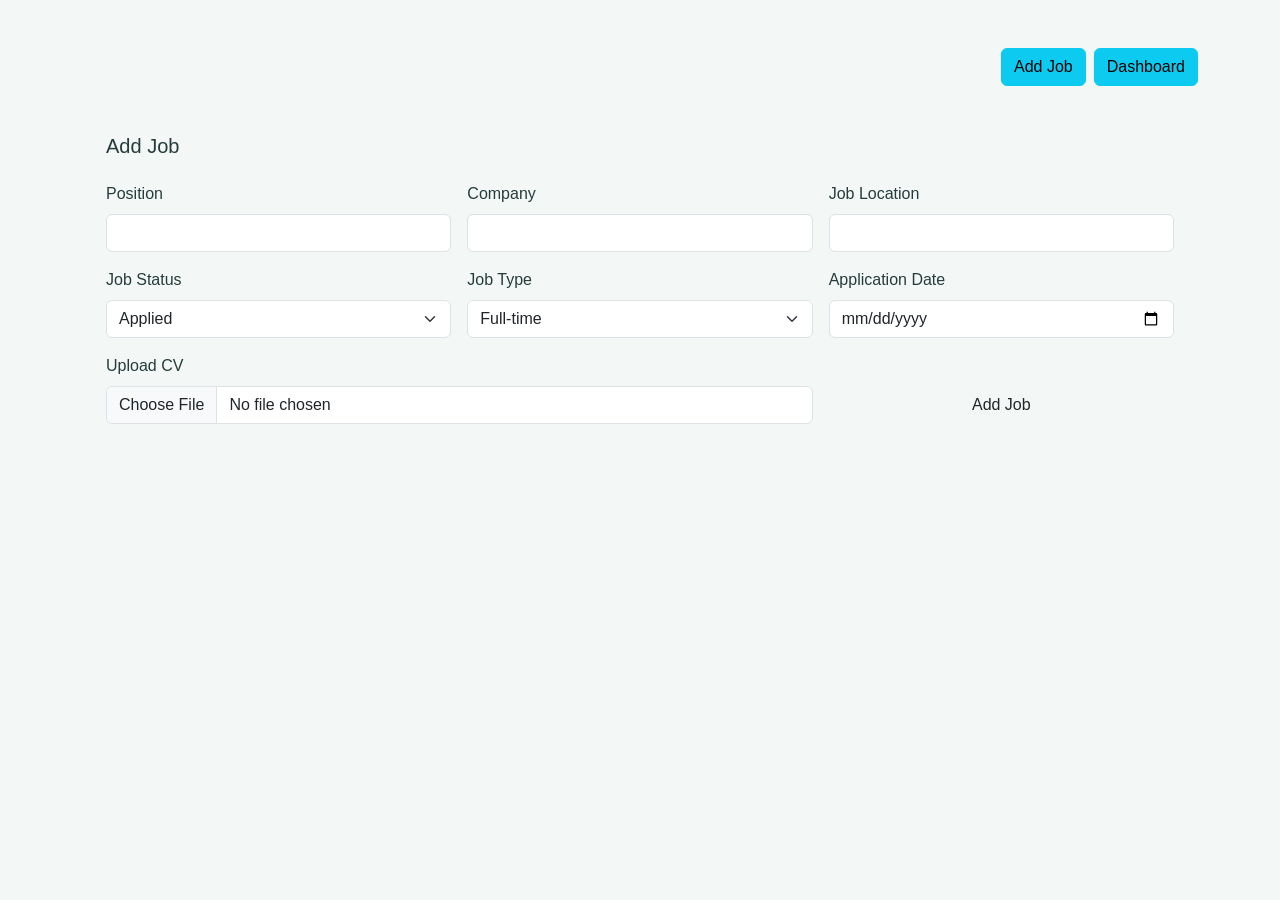
<file: add-job.html>
<!DOCTYPE html>
<html lang="en">
<head>
  <meta charset="UTF-8">
  <meta name="viewport" content="width=device-width, initial-scale=1.0">
  <title>Job Tracker Application</title>
  <link href="https://cdn.jsdelivr.net/npm/bootstrap@5.3.3/dist/css/bootstrap.min.css" rel="stylesheet">
  <link rel="stylesheet" href="style.css">
</head>
<body>
  <div class="container my-5">
    <nav class="d-flex justify-content-end gap-2 mb-4" aria-label="Main navigation">
        <a class="btn btn-info" href="add-job.html" aria-current="page">Add Job</a>
        <a class="btn btn-info" href="dashboard.html">Dashboard</a>
    </nav>

    <div class="job-form p-4">
        <h2 class="mb-4">Add Job</h2>

        <form id="jobForm">
            <div class="row g-3">

                <!-- Position -->
                <div class="col-md-4">
                    <label class="form-label">Position</label>
                    <input type="text" class="form-control" id="position">
                </div>

                <!-- Company -->
                <div class="col-md-4">
                    <label class="form-label">Company</label>
                    <input type="text" class="form-control" id="company">
                </div>

                <!-- Location -->
                <div class="col-md-4">
                    <label class="form-label">Job Location</label>
                    <input type="text" class="form-control" id="location">
                </div>

                <!-- Status -->
                <div class="col-md-4">
                    <label class="form-label">Job Status</label>
                    <select class="form-select" id="status">
                        <option>Applied</option>
                        <option>Interview</option>
                        <option>Offer</option>
                        <option>Rejected</option>
                    </select>
                </div>

                <!-- Type -->
                <div class="col-md-4">
                    <label class="form-label">Job Type</label>
                    <select class="form-select" id="type">
                        <option>Full-time</option>
                        <option>Part-time</option>
                        <option>Remote</option>
                    </select>
                </div>

                <div class="col-md-4">
                    <label class="form-label">Application Date</label>
                    <input
                        type="date"
                        class="form-control"
                        id="applicationDate">
                </div>

                <!-- Upload CV -->
                <div class="col-md-8">
                    <label class="form-label">Upload CV</label>
                    <input
                        type="file"
                        class="form-control"
                        id="resume"
                        accept=".pdf,.doc,.docx"
                    >
                </div>

                <!-- Submit -->
                <div class="col-md-4 d-flex align-items-end">
                   <button
                        type="submit"
                        class="btn submit-btn w-100">
                        Add Job
                    </button>

                </div>

            </div>
        </form>
    </div>
</div>

<div class="row mt-4" id="jobList">

</div>
<script src="add-job.js"></script>
</body>
</html>
</file>
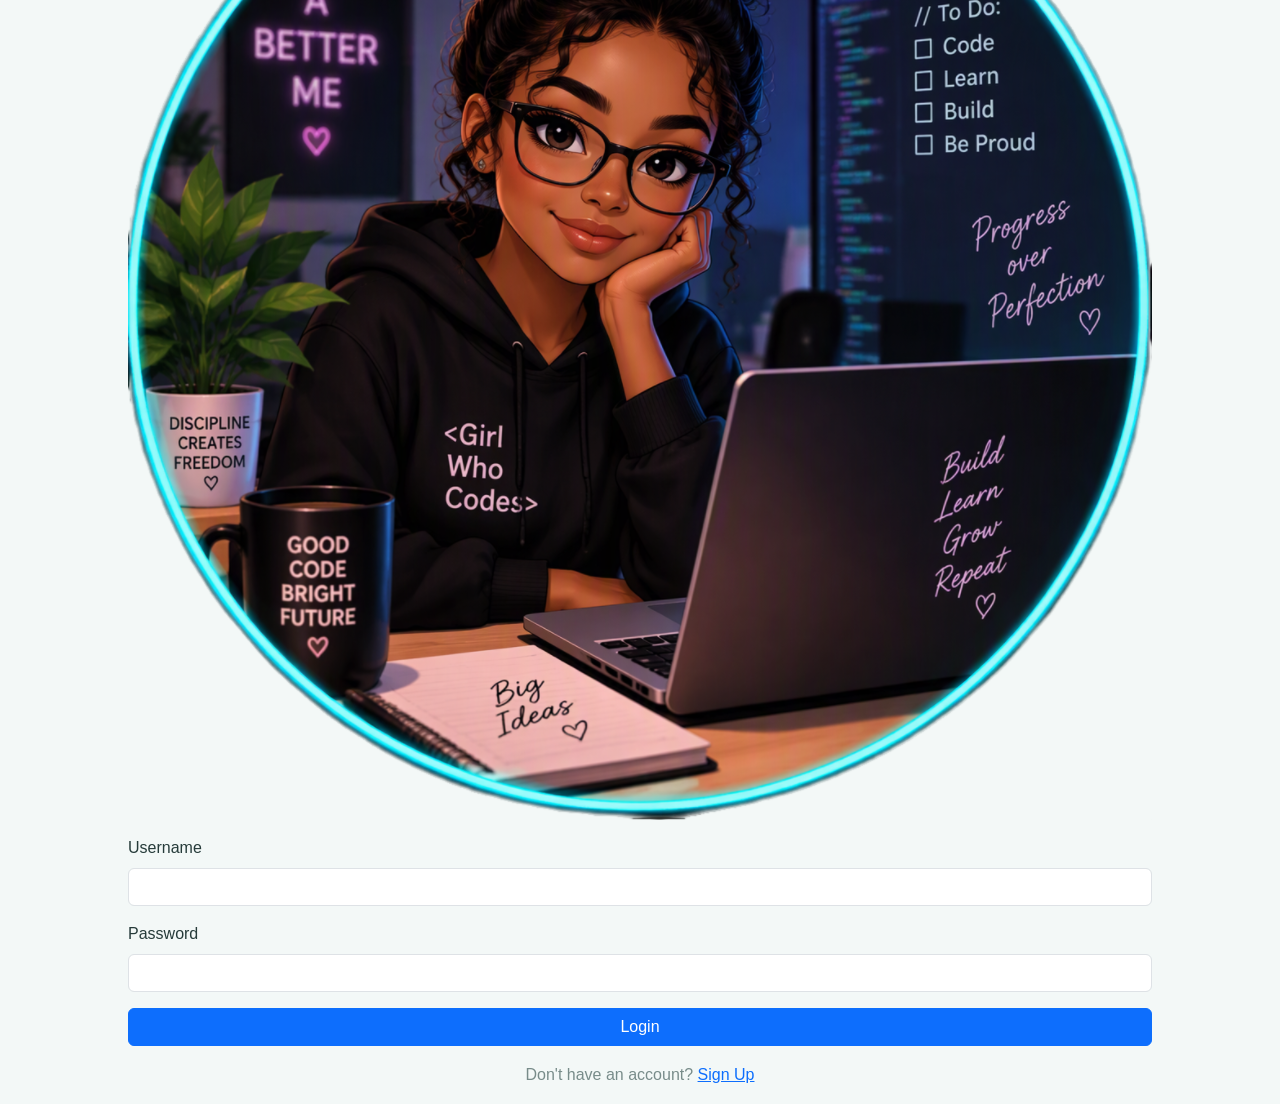
<file: log-in.html>
<!DOCTYPE html>
<html lang="en">
<head>
    <meta charset="UTF-8">
    <meta name="viewport" content="width=device-width, initial-scale=1.0">
    <title>Login</title>

    <link href="https://cdn.jsdelivr.net/npm/bootstrap@5.3.3/dist/css/bootstrap.min.css" rel="stylesheet">
    <link rel="stylesheet" href="style.css">
</head>
<body>

<div class="container d-flex justify-content-center align-items-center vh-100">

    <div class="login-card">

        <div class="text-center mb-3">
          <img id="profileImg"
            src="./Designer.png"
            alt="Profile Picture"
            class="profile-image">

            <h4 id="userNameDisplay" class="mt-2"></h4>
        </div>

        <form id="loginForm">

            <div class="mb-3">
                <label class="form-label">Username</label>
                <input type="text"
                       id="username"
                       class="form-control"
                       required>
            </div>

            <div class="mb-3">
                <label class="form-label">Password</label>
                <input type="password"
                       id="password"
                       class="form-control"
                       required>
            </div>

            <button type="submit" class="btn btn-primary w-100">
                Login
            </button>

        </form>

        <p class="text-center mt-3">
            Don't have an account?
            <a href="sign-up.html">Sign Up</a>
        </p>

    </div>

</div>

<script src="log-in.js"></script>
</body>
</html>
</file>
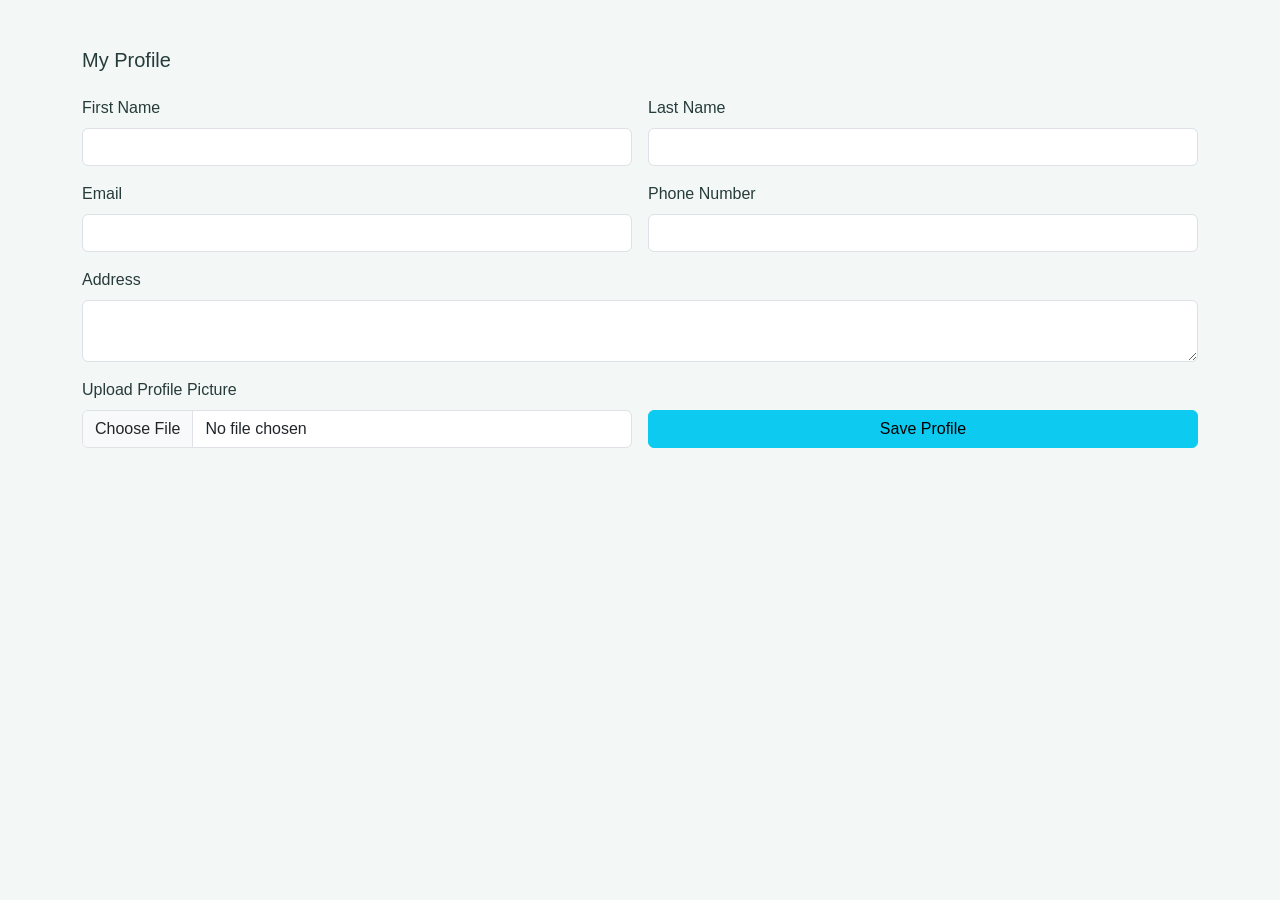
<file: profile.html>
<!DOCTYPE html>
<html lang="en">
<head>
    <meta charset="UTF-8">
    <meta name="viewport" content="width=device-width, initial-scale=1.0">
    <title>Profile</title>

    <link href="https://cdn.jsdelivr.net/npm/bootstrap@5.3.3/dist/css/bootstrap.min.css" rel="stylesheet">
    <link rel="stylesheet" href="style.css">
</head>
<body>

<div class="container my-5">
    <div class="job-form">

        <h2 class="mb-4">My Profile</h2>

        <form id="profileForm">

            <div class="row g-3">

                <div class="col-md-6">
                    <label class="form-label">First Name</label>
                    <input type="text" class="form-control" id="firstName">
                </div>

                <div class="col-md-6">
                    <label class="form-label">Last Name</label>
                    <input type="text" class="form-control" id="lastName">
                </div>

                <div class="col-md-6">
                    <label class="form-label">Email</label>
                    <input type="email" class="form-control" id="email">
                </div>

                <div class="col-md-6">
                    <label class="form-label">Phone Number</label>
                    <input type="tel" class="form-control" id="phone">
                </div>

                <div class="col-md-12">
                    <label class="form-label">Address</label>
                    <textarea class="form-control" id="address"></textarea>
                </div>

                <div class="col-md-6">
                    <label class="form-label">Upload Profile Picture</label>
                    <input type="file" class="form-control" id="profileImage">
                    <small class="form-text" id="savedProfileImage"></small>
                </div>

                <div class="col-md-6 d-flex align-items-end">
                    <button type="submit" class="btn btn-info w-100">
                        Save Profile
                    </button>
                </div>

            </div>

        </form>

    </div>
</div>

<script src="profile.js"></script>
</body>
</html>
</file>
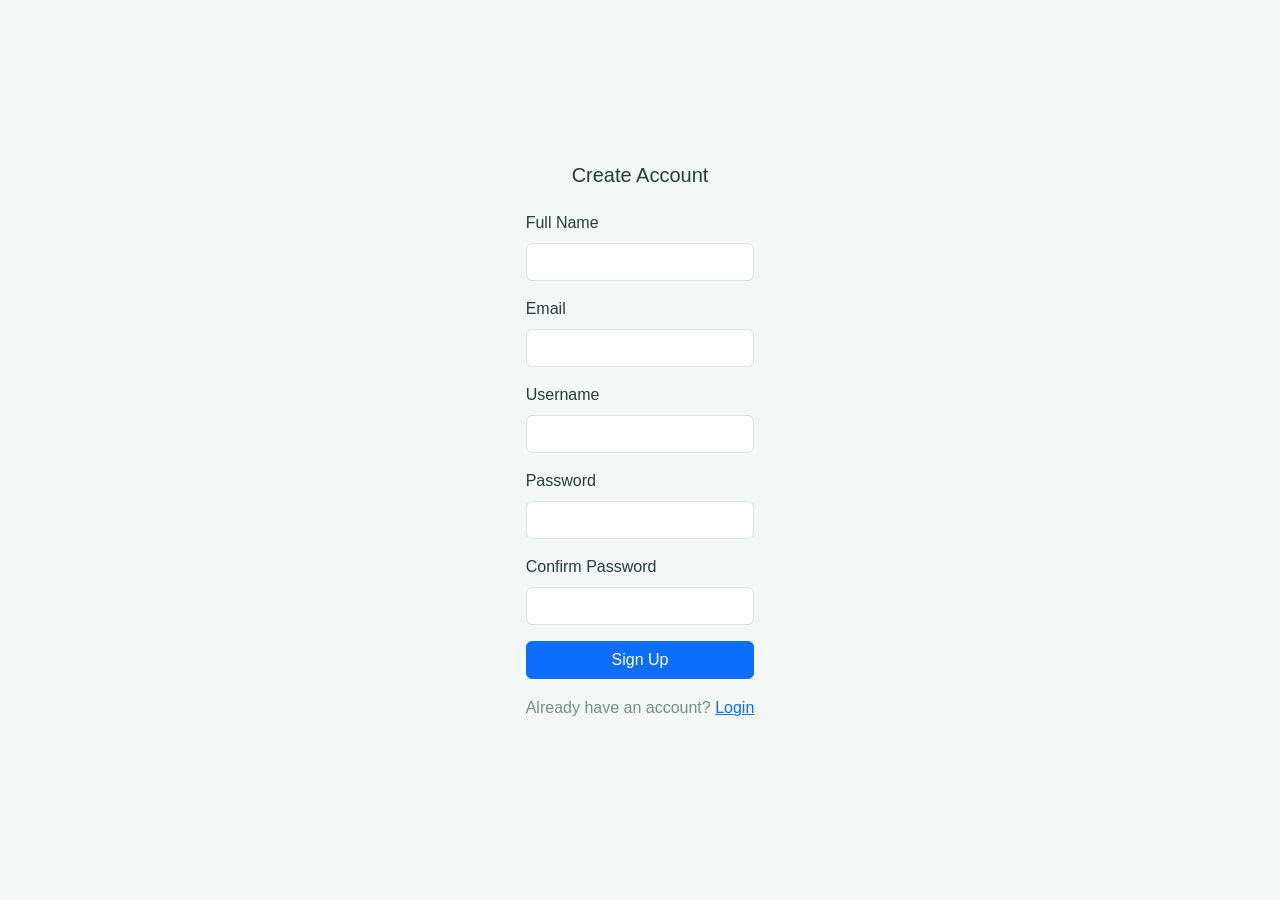
<file: sign-up.html>
<!DOCTYPE html>
<html lang="en">
<head>
    <meta charset="UTF-8">
    <meta name="viewport" content="width=device-width, initial-scale=1.0">
    <title>Sign Up</title>

    <link href="https://cdn.jsdelivr.net/npm/bootstrap@5.3.3/dist/css/bootstrap.min.css" rel="stylesheet">
    <link rel="stylesheet" href="style.css">
</head>
<body>

<div class="container d-flex justify-content-center align-items-center vh-100">
    <div class="signup-card">
        <h2 class="text-center mb-4">Create Account</h2>

        <form id="signupForm">
            <div class="mb-3">
                <label class="form-label">Full Name</label>
                <input type="text" id="fullname" class="form-control" required>
            </div>

            <div class="mb-3">
                <label class="form-label">Email</label>
                <input type="email" id="email" class="form-control" required>
            </div>

            <div class="mb-3">
                <label class="form-label">Username</label>
                <input type="text" id="username" class="form-control" required>
            </div>

            <div class="mb-3">
                <label class="form-label">Password</label>
                <input type="password" id="password" class="form-control" required>
            </div>

            <div class="mb-3">
                <label class="form-label">Confirm Password</label>
                <input type="password" id="confirmPassword" class="form-control" required>
            </div>

            <button type="submit" class="btn btn-primary w-100">
                Sign Up
            </button>
        </form>

        <p class="text-center mt-3">
            Already have an account?
            <a href="log-in.html">Login</a>
        </p>
    </div>
</div>

<script src="sign-up.js"></script>
</body>
</html>
</file>
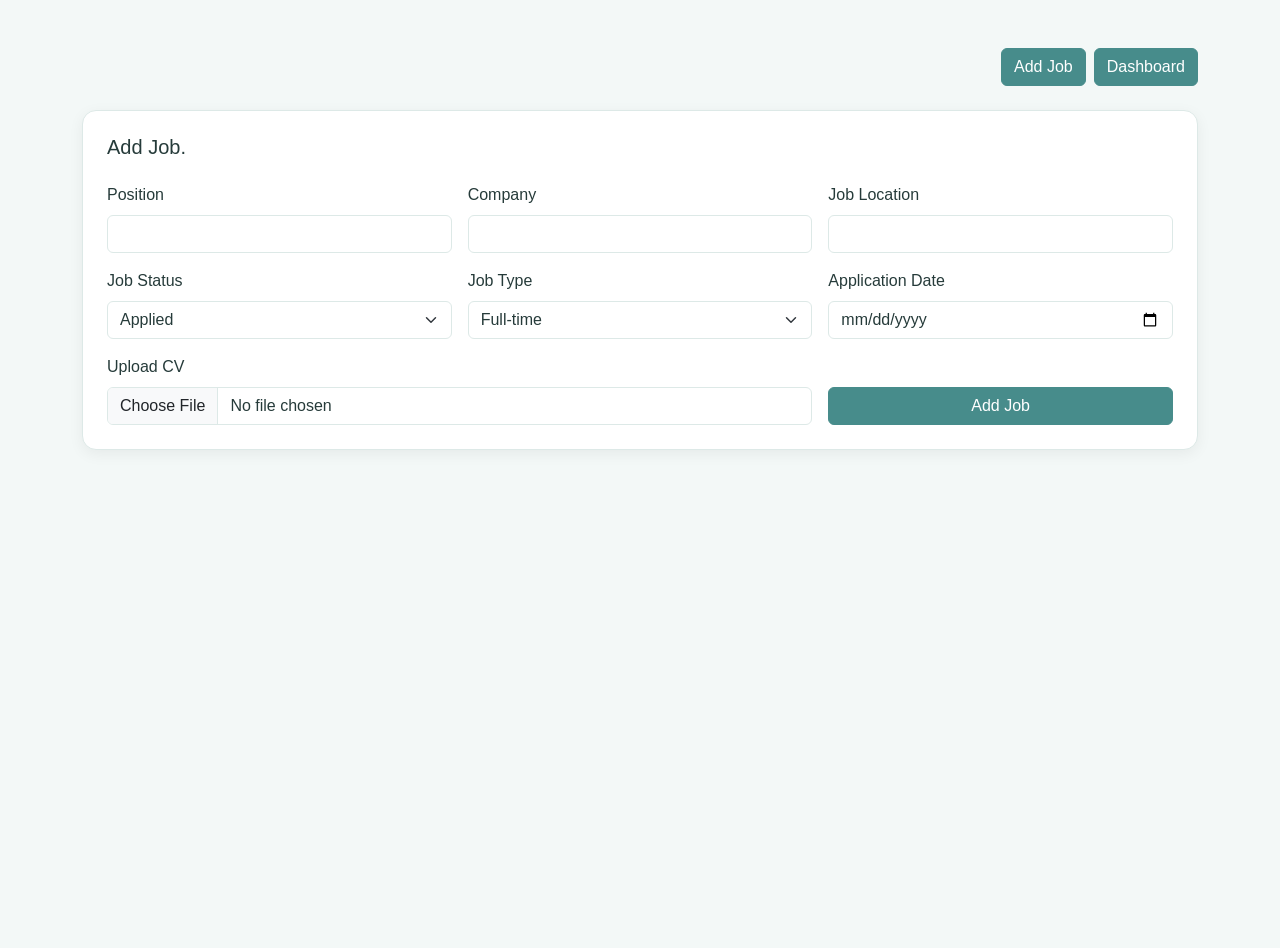
<file: Job-tracker-application--Brunch-1/add-job.html>
<!DOCTYPE html>
<html lang="en">
<head>
  <meta charset="UTF-8">
  <meta name="viewport" content="width=device-width, initial-scale=1.0">
  <title>Job Tracker Application</title>
  <link href="https://cdn.jsdelivr.net/npm/bootstrap@5.3.3/dist/css/bootstrap.min.css" rel="stylesheet">
  <link rel="stylesheet" href="style.css">
</head>
<body>
  <div class="container my-5">
    <nav class="d-flex justify-content-end gap-2 mb-4" aria-label="Main navigation">
        <a class="btn btn-info" href="add-job.html" aria-current="page">Add Job</a>
        <a class="btn btn-info" href="dashboard.html">Dashboard</a>
    </nav>

    <div class="job-form p-4">
        <h2 class="mb-4">Add Job.</h2>

        <form id="jobForm">
            <div class="row g-3">

                <!-- Position -->
                <div class="col-md-4">
                    <label class="form-label">Position</label>
                    <input type="text" class="form-control" id="position">
                </div>

                <!-- Company -->
                <div class="col-md-4">
                    <label class="form-label">Company</label>
                    <input type="text" class="form-control" id="company">
                </div>

                <!-- Location -->
                <div class="col-md-4">
                    <label class="form-label">Job Location</label>
                    <input type="text" class="form-control" id="location">
                </div>

                <!-- Status -->
                <div class="col-md-4">
                    <label class="form-label">Job Status</label>
                    <select class="form-select" id="status">
                        <option>Applied</option>
                        <option>Interview</option>
                        <option>Offer</option>
                        <option>Rejected</option>
                    </select>
                </div>

                <!-- Type -->
                <div class="col-md-4">
                    <label class="form-label">Job Type</label>
                    <select class="form-select" id="type">
                        <option>Full-time</option>
                        <option>Part-time</option>
                        <option>Remote</option>
                    </select>
                </div>

                <div class="col-md-4">
                    <label class="form-label">Application Date</label>
                    <input
                        type="date"
                        class="form-control"
                        id="applicationDate">
                </div>

                <!-- Upload CV -->
                <div class="col-md-8">
                    <label class="form-label">Upload CV</label>
                    <input
                        type="file"
                        class="form-control"
                        id="resume"
                        accept=".pdf,.doc,.docx"
                    >
                </div>

                <!-- Submit -->
                <div class="col-md-4 d-flex align-items-end">
                   <button
                        type="submit"
                        class="btn submit-btn w-100">
                        Add Job
                    </button>

                </div>

            </div>
        </form>
    </div>
</div>

<div class="row mt-4" id="jobList">

</div>
<script src="theme.js"></script>
<script src="add-job.js"></script>
</body>
</html>
</file>
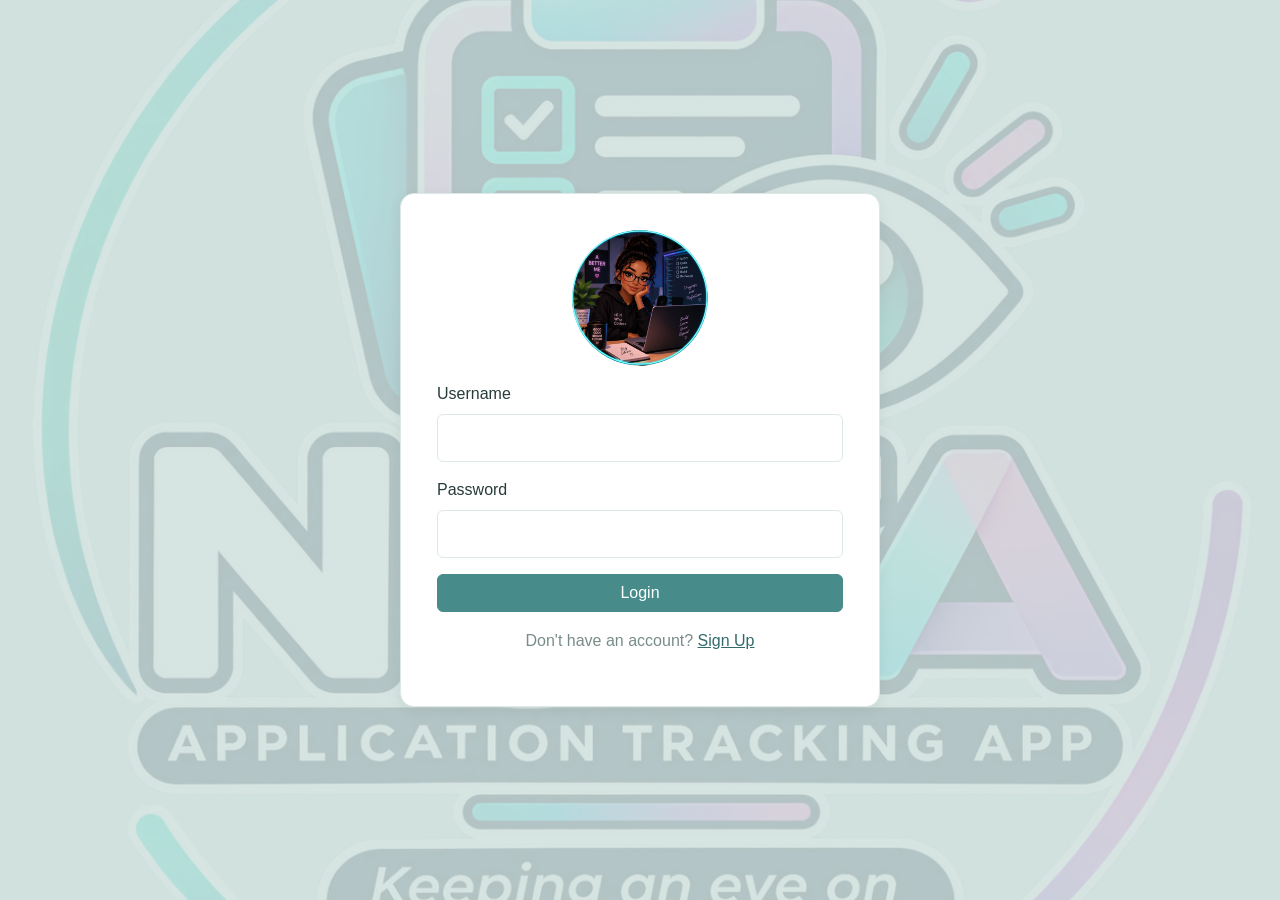
<file: Job-tracker-application--Brunch-1/log-in.html>
<!DOCTYPE html>
<html lang="en">
<head>
    <meta charset="UTF-8">
    <meta name="viewport" content="width=device-width, initial-scale=1.0">
    <title>Login</title>

    <link href="https://cdn.jsdelivr.net/npm/bootstrap@5.3.3/dist/css/bootstrap.min.css" rel="stylesheet">
    <link rel="stylesheet" href="style.css">
</head>
<body class="auth-page" data-theme="teal">

<div class="container d-flex justify-content-center align-items-center vh-100">

    <div class="login-card">

        <div class="text-center mb-3">
          <img id="profileImg"
            src="./Designer.png"
            alt="Profile Picture"
            class="profile-image">

            <h4 id="userNameDisplay" class="mt-2"></h4>
        </div>

        <form id="loginForm">

            <div class="mb-3">
                <label class="form-label">Username</label>
                <input type="text"
                       id="username"
                       class="form-control"
                       required>
            </div>

            <div class="mb-3">
                <label class="form-label">Password</label>
                <input type="password"
                       id="password"
                       class="form-control"
                       required>
            </div>

            <button type="submit" class="btn btn-primary w-100">
                Login
            </button>

        </form>

        <p class="text-center mt-3">
            Don't have an account?
            <a href="sign-up.html">Sign Up</a>
        </p>

    </div>

</div>

<script src="log-in.js"></script>
</body>
</html>
</file>
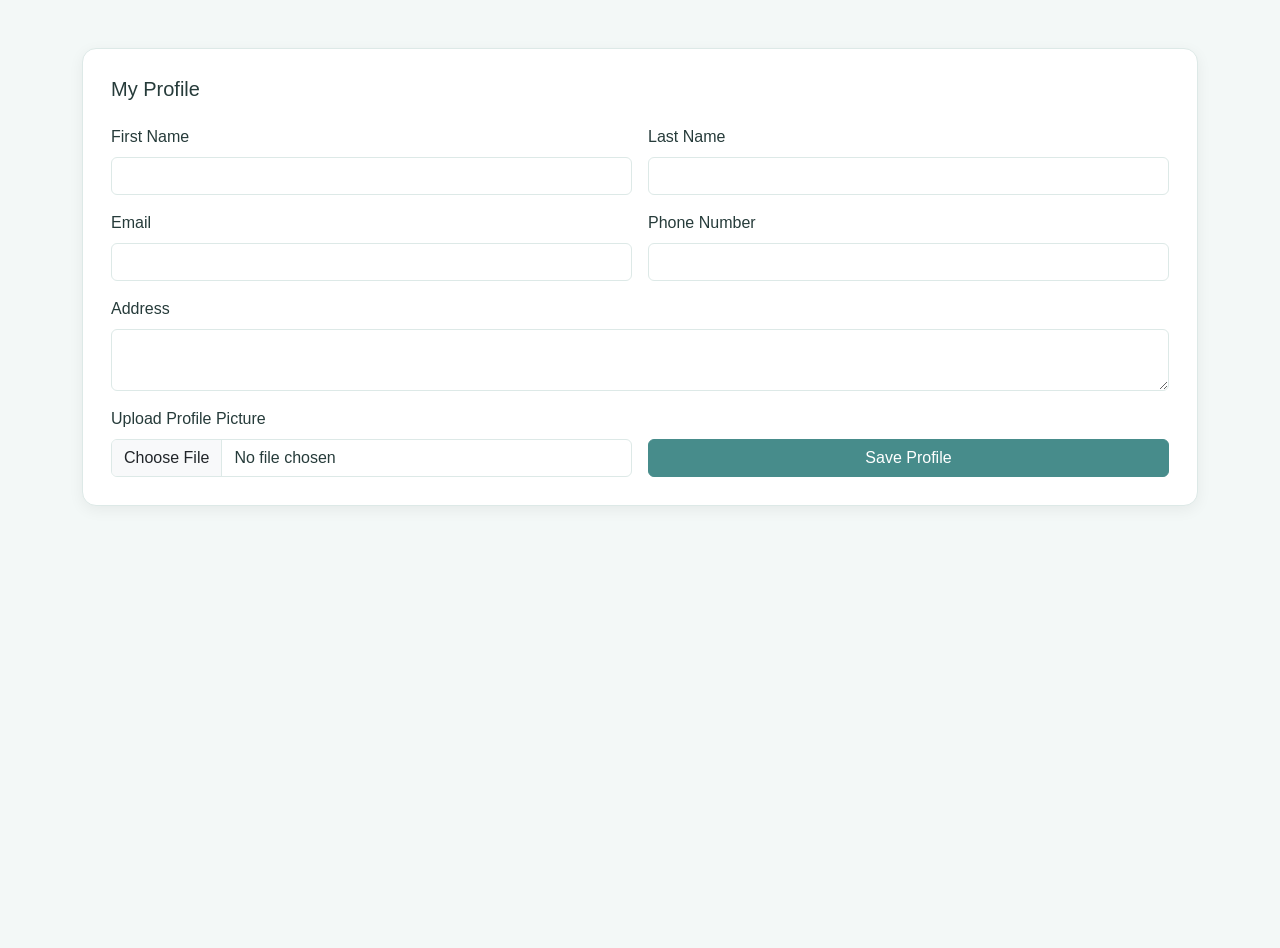
<file: Job-tracker-application--Brunch-1/profile.html>
<!DOCTYPE html>
<html lang="en">
<head>
    <meta charset="UTF-8">
    <meta name="viewport" content="width=device-width, initial-scale=1.0">
    <title>Profile</title>

    <link href="https://cdn.jsdelivr.net/npm/bootstrap@5.3.3/dist/css/bootstrap.min.css" rel="stylesheet">
    <link rel="stylesheet" href="style.css">
</head>
<body>

<div class="container my-5">
    <div class="job-form">

        <h2 class="mb-4">My Profile</h2>

        <form id="profileForm" data-profile-form>

            <div class="row g-3">

                <div class="col-md-6">
                    <label class="form-label">First Name</label>
                    <input type="text" class="form-control" id="firstName" name="firstName">
                </div>

                <div class="col-md-6">
                    <label class="form-label">Last Name</label>
                    <input type="text" class="form-control" id="lastName" name="lastName">
                </div>

                <div class="col-md-6">
                    <label class="form-label">Email</label>
                    <input type="email" class="form-control" id="email" name="email">
                </div>

                <div class="col-md-6">
                    <label class="form-label">Phone Number</label>
                    <input type="tel" class="form-control" id="phone" name="phone">
                </div>

                <div class="col-md-12">
                    <label class="form-label">Address</label>
                    <textarea class="form-control" id="address" name="address"></textarea>
                </div>

                <div class="col-md-6">
                    <label class="form-label">Upload Profile Picture</label>
                    <input type="file" class="form-control" id="profileImage" name="profileImage" accept="image/*">
                    <small class="form-text account-saved-image"></small>
                </div>

                <div class="col-md-6 d-flex align-items-end">
                    <button type="submit" class="btn btn-info w-100">
                        Save Profile
                    </button>
                </div>

            </div>
            <p class="account-profile-message" role="status" aria-live="polite"></p>

        </form>

    </div>
</div>

<script src="theme.js"></script>
<script src="profile.js"></script>
</body>
</html>
</file>
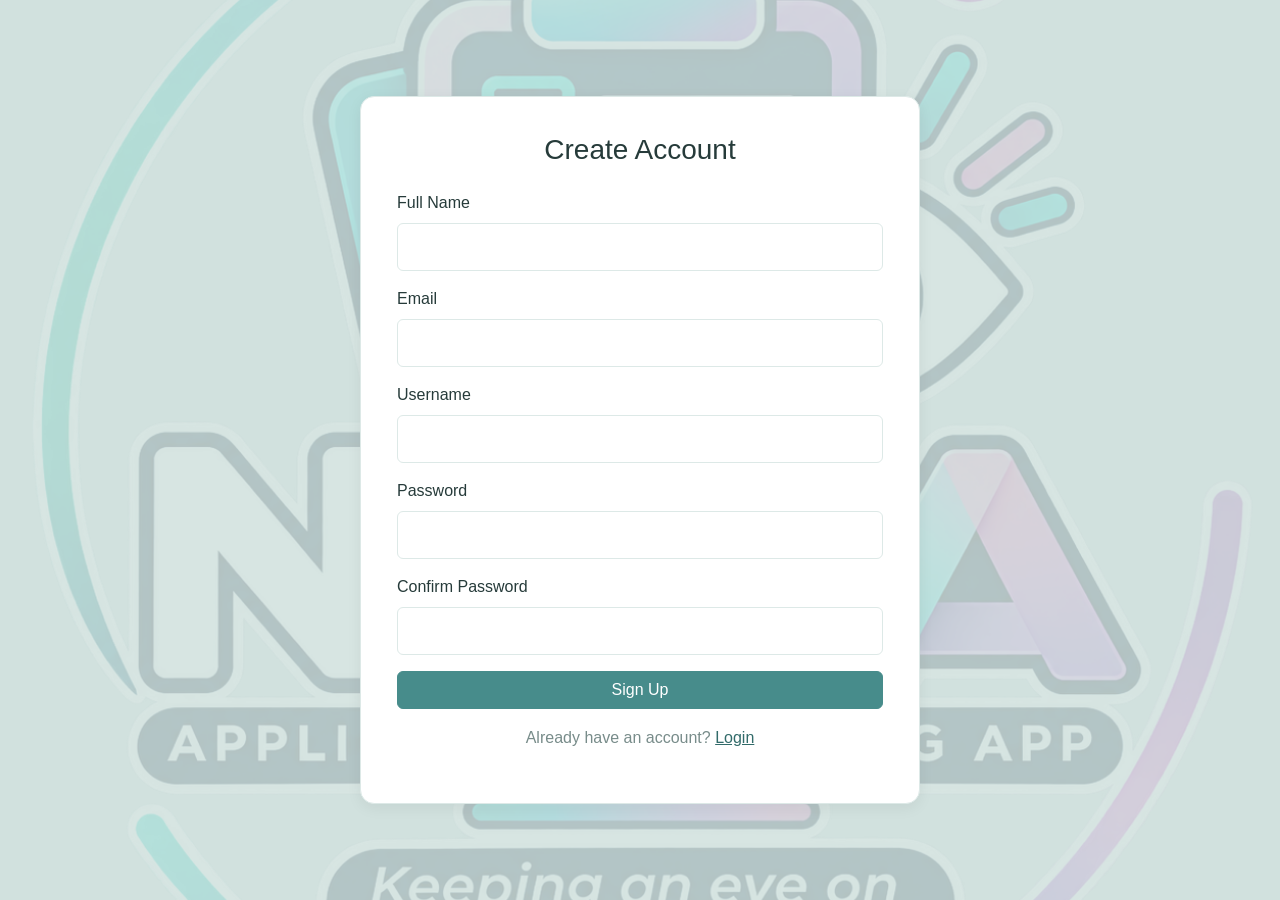
<file: Job-tracker-application--Brunch-1/sign-up.html>
<!DOCTYPE html>
<html lang="en">
<head>
    <meta charset="UTF-8">
    <meta name="viewport" content="width=device-width, initial-scale=1.0">
    <title>Sign Up</title>

    <link href="https://cdn.jsdelivr.net/npm/bootstrap@5.3.3/dist/css/bootstrap.min.css" rel="stylesheet">
    <link rel="stylesheet" href="style.css">
</head>
<body class="auth-page" data-theme="teal">

<div class="container d-flex justify-content-center align-items-center vh-100">
    <div class="signup-card">
        <h2 class="text-center mb-4">Create Account</h2>

        <form id="signupForm">
            <div class="mb-3">
                <label class="form-label">Full Name</label>
                <input type="text" id="fullname" class="form-control" required>
            </div>

            <div class="mb-3">
                <label class="form-label">Email</label>
                <input type="email" id="email" class="form-control" required>
            </div>

            <div class="mb-3">
                <label class="form-label">Username</label>
                <input type="text" id="username" class="form-control" required>
            </div>

            <div class="mb-3">
                <label class="form-label">Password</label>
                <input type="password" id="password" class="form-control" required>
            </div>

            <div class="mb-3">
                <label class="form-label">Confirm Password</label>
                <input type="password" id="confirmPassword" class="form-control" required>
            </div>

            <button type="submit" class="btn btn-primary w-100">
                Sign Up
            </button>
        </form>

        <p class="text-center mt-3">
            Already have an account?
            <a href="log-in.html">Login</a>
        </p>
    </div>
</div>

<script src="sign-up.js"></script>
</body>
</html>
</file>
<file: style.css>
/* Colour theme Before custom selection*/

:root {
    --primary: #478C8B;
    --primary-dark: #326B6A;
    --background: #F3F8F7;
    --surface: #FFFFFF;
    --text: #263B3A;
    --muted: #788C8A;
    --accent: #D9EEEE;
    --border: #DDE9E7;
    --sidebar: #244F50;
    --primary-dark: #326B6A;
    --sidebar-text: #FFFFFF;
}


/* Avaliable themes*/

/* Pastel Teal */
body[data-theme="teal"] {
    --primary: #478C8B;
    --primary-dark: #326B6A;
    --accent: #D9EEEE;
--border: #DDE9E7;
    --background: #F3F8F7;
    --surface: #FFFFFF;
    --text: #263B3A;
    --muted: #788C8A;
    --sidebar: #244F50;
    --sidebar-text: #FFFFFF;
}


/* Dusty Pink */
body[data-theme="pink"] {
    --background: #FBF5F6;
    --primary: #AD7181;
    --primary-dark: #895665;
    --accent: #F3E3E8;
    --surface: #FFFFFF;
    --text: #49363C;
    --muted: #927C82;
    --border: #EADDE1;
    --sidebar: #754E5B;
    --sidebar-text: #FFFFFF;
}


/* Dark Purple */
body[data-theme="purple"] {
    --primary: #B49AE8;
    --primary-dark: #9475D0;
    --accent: #3B3150;
    --sidebar: #171321;
    --sidebar-text: #FFFFFF;
    --background: #1E1929;
    --surface: #2A2438;
    --text: #F3EFFA;
    --muted: #B7ADC9;
    --border: #443A55;
}


/*Content design*/

* {
    box-sizing: border-box;
}

button {
    cursor: pointer;
}

body.font-classic {
    font-family: Georgia, serif;
}

body {
    background: var(--background);
    margin: 0;
    color: var(--text);
    transition:background 0.3s ease,color 0.3s ease;
        font-family: Arial, sans-serif;
}


input,
textarea,
button,
select {
    font: inherit;
}


h1 {margin-top: 0;
    font-size: 30px;
}

h2 {
    margin-top: 0;
    font-size: 20px;
}

p {
    line-height: 1.6;
    color: var(--muted);
}


/*Website layout*/

.app-layout {
    height: 100vh;
    min-height: 100vh;
    display: flex;
}


/* Nav */

.Our-icon {
    font-size: 24px;

    font-weight: bold;
}


.sidenavbar {
    width: 250px;
    padding: 28px 18px 20px;
    background: var(--sidebar);
    color: var(--sidebar-text);
    min-width: 250px;
    min-height: 100vh;
    flex-direction: column;
    display: flex;
    height: 100vh;
    box-sizing: border-box;
    overflow-y: auto;
}

.navbar-contents button:hover {
    background: rgba(255, 255, 255, 0.13);
}

.Navbar {
    display: flex;
    gap: 5px;
    color: white;
    flex-direction: column;
    text-decoration: none;
    margin-bottom: 45px;
}

.Navbar small {
    font-size: 12px;
    color: #D5E5E5;
}

.heading {
    font-size: 11px;
font-weight: bold;
    letter-spacing: 1.5px;
    margin-bottom: 15px;
    text-transform: uppercase;
    color: #C4D6D5;
}

.navbar-contents {
    display: flex;
    gap: 9px;
    flex-direction: column;
}

.navbar-contents button {
    background: transparent;
    display: flex;
    align-items: center;
    gap: 12px;
    transition: 0.2s ease;
    width: 100%;
    padding: 14px 12px;
    border: none;
    border-radius: 9px;
    color: #E4EEEE;
    text-align: left;
    font-size: 14px;
}


.navbar-contents button.active {
    background: var(--primary);
    font-weight: bold;
    color: white;
}

.nav-icon {
    font-size: 19px;
    min-width: 22px;
    display: flex;
    align-items: center;
    justify-content: center;
}


/* web navigation to pages*/

.page-section.active {
    display: block;
}

.page-section{
    display: none;
    max-width: 1100px;
    margin-top: 0 auto;
}


.main-content {
    min-width: 0;
    flex: 1;
    padding: 38px;
    height: 100vh;
    overflow-y:auto;
    scroll-behavior: smooth;
    overscroll-behavior: contain;
}

.page-section{
    width: 100%;
    max-width: 100%;
    min-width: 0;
    margin: 0 auto;
}

.job-search {
    box-shadow: 0 4px 15px rgba(0,0,0,0.08);
    max-width: 600px;
    margin: 30px auto;
    padding: 30px;
    border-radius: 12px;
    background: #ffffff;
}

.job-search h2 {
    margin-bottom: 10px;
}

.job-search label {
    font-weight: 600;
    display: block;
    margin-top: 20px;
    margin-bottom: 8px;
}

.job-search select {

    width: 100%;
    border: 1px solid #ddd;
    border-radius: 7px;
    padding: 12px;

}

.job-search button {
    width: 100%;
    cursor: pointer;
    padding: 13px;
    margin-top: 25px;
    background: #174c72;
    color: white;
    border: none;
    border-radius: 7px;
    
}

.content-card{
    width: 100%;
    min-width: 0;
}

.recruiter-banner{
    width: 100%;
    min-width: 0;
    overflow-wrap: break-word;
}

.banner-logos{
    display: flex;
    justify-content: flex-start;
    flex-direction: row;
    align-items: center;
    gap: 12px;
    width: 100%;
    margin: 15px 0px 5px;
    flex-wrap: wrap;

}

.banner-logo{
    width: 100%;
    min-width: 48px;
    height: 44px;
    border-radius: 50%;
    background: white;
    overflow: hidden;
    display: flex;
    padding: 7px;
    flex-shrink:0 ;
}

.banner-logo img{

    object-fit: contain;
    display: block;
    margin: auto;
    max-width: 10px;
    max-height: 5px;
    margin: 20px auto;

}

.banner-logo:hover{
    transform: translateY(-3px);
}

.profile-layout{
    min-width: 0;
}

.form-fields{
    min-width: 0;
}

.form-group input,
.form-group textarea,
.form-group select{
    min-width: 0;
    max-width: 100%;
}

.page-section {margin: 0 auto;
    display: none;
    max-width: 1100px;
}


/*Cards*/

.content-card {
    margin-top: 22px;
    background: var(--surface);
    border-radius: 14px;
    border: 1px solid var(--border);
    padding: 25px;
    box-shadow: 0 4px 15px rgba(20, 30, 40, 0.04);}

.content-card h2 {
    margin-bottom: 10px;
}


/* Resume customization*/

.resume-page {
    color:var(--text);
}

body[data-theme="teal"] .resume-page p{
    color: var(--text);
}

body[data-theme="pink"] .resume-page p{
    color: var(--text);
}

body[data-theme="purple"] .resume-page p{
    color: var(--accent);
}

.resume-page h1,
.resume-page h2 {
    color:var(--text);
}

.resume-page .content-card {
    background: var(--surface);
    border-color:var(--border);
    color: var(--text);
}

.resume-page .content-card h2 {
    color: var(--primary);
}


.resume-page .eyebrow {
    color:var(--primary) !important;
}



/* Resume guide*/

.recruiter-banner {
    border-radius: 15px;
    padding: 25px;
    margin-bottom: 25px;
    color: white;
}

.recruiter-banner p {
    color: #E5F1F0;
    margin-bottom: 0;
}

.recruiter-banner {
    justify-content: space-between;
    gap: 30px;

    display: flex;
    align-items: center;
}

.banner-copy {
    display: flex;
    flex-direction: column;
    align-items: flex-start;
    width: 100%;
    min-width: 0;
}

.banner-copy p {
    margin-top: 0;
    line-height: 1.7;
}

.banner-logos {
    display: flex;
    gap: 12px;
    flex-wrap: wrap;
    flex-shrink: 0;
    margin-top: 0;
    align-items: center;
}


.public-profile-button {
    cursor: pointer;
    font-weight: bold;
    background: white;
    border: none;
    border-radius: 8px;
    padding: 11px 18px;
    margin-top: 12px;
}

.public-profile-button:hover {background: #D9EEEE;}


.popup-overlay {
    align-items: center;
    position: fixed;
    inset: 0;
    display: flex;
    justify-content: center;
    z-index: 2000;
    padding: 20px;
    background: rgba(0, 0, 0, 0.55);
}

.popup-overlay[hidden] 
{
    display: none;
}

.public-popup {
    width: 100%;
    max-width: 400px;
    padding: 30px;
    border-radius: 14px;
    text-align: center;
    box-shadow: 0 10px 35px rgba(0,0,0,0.2);
    background: white;
}

.public-popup h2 {
    margin-bottom: 12px;
}

.public-popup p {
    color: var(--muted);
}

.popup-actions {
    justify-content: center;
    gap: 12px;
    display: flex;
    margin-top: 25px;
}

.resume-page.form-group input,
.resume-page.form-group textarea,
.resume-page.form-group select{
    background: var(--surface);
    color: var(--text);
    border-color: var(--border);
}

.resume-page.form-group input::placeholder,
.resume-page.form-group textarea::placeholder{
    color: var(--muted);

}

.resume-page .purple-preview{
    border-color: var(--primary);
    color: white;
}

.resume-page .secondary-button{
    background: var(--accent);
    color: var(--text);
}

/*User profile info*/

.profile-layout {

    grid-template-columns: 180px 1fr;
    display: grid;
    gap: 25px;

}

.profile-picture-area {
    text-align: center;
    display: flex;

    flex-direction: column;
    align-items: center;
    gap: 12px;
    
}

.profile-preview {
    background: var(--accent);
    width: 145px;
    height: 145px;
    border-radius: 50%;
    border: 4px solid var(--border);
    object-fit: cover;
}

.upload-button {
    cursor: pointer;
    font-size: 13px;
    font-weight: bold;
    padding: 10px 16px;
    background:var(--accent);
    color: var(--text);
    border-radius: 8px;
}

.profile-picture-area small {
    color: #718584;

    font-size: 11px;
}


/*fields*/

.form-fields {
    grid-template-columns: 1fr 1fr;
    display: grid;
    gap: 15px;
}

.form-group {
display: flex;
    flex-direction: column;
    gap: 8px;
    margin-bottom: 17px;

}

.form-group label {

    color: var(--text);
    font-size: 13px;
    font-weight: bold;
}

.form-group input,
.form-group textarea,
.form-group select {
    width: 100%;
    padding: 12px 13px;
    outline: none;
    border: 1px solid var(--border);
    border-radius: 8px;
    background: var(--surface);
    color: var(--text);
}

.form-group input:focus,
.form-group textarea:focus,
.form-group select:focus {
    box-shadow:0 0 0 3px rgba(71, 140, 139, 0.12);
        border-color: #478C8B;
}

.form-group textarea {
    resize: vertical;}

.form-group small {
    color: var(--muted);
    font-size: 12px;
}

.full-width {
    grid-column: 1 / -1;
}


/*Buttonsin resume section*/

.feedback-message {
    margin-top: 15px;
    font-size: 13px;
}

.resume-actions {
    display: flex;
    flex-wrap: wrap;
    gap: 12px;
    justify-content: flex-end;
    margin-top: 25px;
}

.primary-button,
.secondary-button {
    border: none;
    border-radius: 8px;
    font-weight: bold;
    padding: 13px 19px;
    transition: 0.2s ease;
}

.primary-button {
    color: white;
    background: var(--primary);
}

.primary-button:hover {
    background: var(--primary-dark);
}

body[data-theme="purple"].profile-save-button{
    color: #211A2D;
}

body[data-theme="purple"].profile-save-button:hover{
    color: #211A2D;
}


.secondary-button {
    background: #D9EEEE;
    color: #285F60;
}

.secondary-button:hover {
    background: #C5E2E0;
}


/*Setings */

.theme-options {
    margin-top: 22px;
    grid-template-columns: repeat(3, 1fr);
    display: grid;
    gap: 15px;
}

.theme-preview {
    width: 38px;
    height: 38px;
    border-radius: 9px;
    flex-shrink: 0;
}

.theme-option {
    cursor: pointer;
    display: flex;
    align-items: center;
    padding: 15px;
    gap: 12px;
    background: var(--surface);
    border: 1px solid var(--border);
    border-radius: 10px;
}

.theme-option input {
    accent-color: var(--primary);
}

.theme-option strong {
    font-size: 13px;
}

.teal-preview {
    background: #478C8B;
}

.pink-preview {
    background: #AD7181;
}

.purple-preview {
    background: #392D50;
    border: 3px solid #B49AE8;
}


/*Placeholders*/

#dashboard,
#add-application,
#jobs-of-interest {
    color: var(--text);
}


/*collapse and expand the sidebar*/

.sidenavbar {
    position: relative;
    transition: width 0.3s ease, min-width 0.3s ease;
}


.sidebar-toggle {
    background: transparent;
    color: white;
    border: none;
    font-size: 14px;
    padding: 10px 12px;
    border-radius: 8px;
    align-self: flex-start;
    width: 100%;
    margin: 10px 0 22px;
    text-align: left;
    display: flex;
    flex-direction: row;
    align-items: center;
    justify-content: flex-start;
    gap: 10px;
}

.sidebar-toggle i {
    justify-content: center;
    font-size: 20px;
    min-width: 22px;
    display: flex;
    align-items: center;
}





.sidebar-toggle:hover {
    background: rgba(255,255,255,0.13);
}



.sidenavbar.collapsed {
    width: 78px;
    min-width: 78px;
    padding: 28px 10px;
}


.sidenavbar.collapsed .Our-icon,
.sidenavbar.collapsed .Navbar small {
    display: none;
}


.sidenavbar.collapsed .nav-label {
    display: none;
}


.sidenavbar.collapsed .Navbar {
    align-items: center;
}

.sidenavbar.collapsed .sidebar-toggle {
    align-self: center;
    justify-content: center;
    width: 100%;
}


.sidenavbar.collapsed .navbar-contents button {
    justify-content: center;
    padding: 14px 8px;
}

.sidenavbar.collapsed .nav-icon {
    margin: 0;
}


.jobs-image{
    margin-top: 30px;
    text-align: center;
    width: 100%;
}

.sidebar-bottom-image{
    margin-top: auto;
    padding: 15px 5px 5px;
    width: 100%;
    display: flex;
    justify-content: center;
    align-items: center;
}

.sidebar-bottom-image img{
    display: block;
    width: 100%;
    max-width: 190px;
    height: auto;
    object-fit: contain;
    border-radius: 12px;
    margin: 0 auto;
}

.sidenavbar.collapsed.sidebar-bottom-image{
    display: none;
}

.jobs-image img{
    margin: 0 auto;
    display: block;
    width: 100%;
    max-width: 850px;
    height: auto;
    border-radius: 15px;
}

/* Dashboard*/

#dashboard .dashboard-title {
    color: var(--text);
    margin-bottom: 25px;
}

/* Statistics layout */
#dashboard .dashboard-stats {
    grid-template-columns: repeat(4, minmax(0, 1fr));
    gap: 18px;
    margin-bottom: 25px;
    display: grid;
}

/* Statistics cards */
#dashboard .stat-card {
    background: var(--surface);
    border: 1px solid var(--border);
    padding: 24px 18px;
    text-align: center;
    box-shadow: 0 4px 15px rgba(0, 0, 0, 0.04);
    border-radius: 14px;
}

/* Statistics numbers */
#dashboard .stat-card h2 {
    color: var(--primary);

    font-size: 30px;
    font-weight: 700;
    margin-bottom: 8px;
}

/* Statistics labels */
#dashboard .stat-card p {
    color: var(--muted);
    margin: 0;
    font-size: 14px;
}

/* Chart section */
#dashboard .dashboard-chart {
    background: var(--surface);
    border: 1px solid var(--border);
    border-radius: 14px;
    padding: 25px;
    margin-top: 25px;
    box-shadow: 0 4px 15px rgba(0, 0, 0, 0.04);
}

/* Charts heading */
#dashboard .dashboard-chart h2 {
    color: var(--text);
    margin-bottom: 25px;
}

/* Chart dimensions */
#dashboard .chart-container {
    position: relative;
    width: 100%;
    height: 350px;
}

/*Website responsiveness */

@media (max-width: 850px) {

    .sidenavbar {
        width: 215px;

        min-width: 215px;
    }

    .profile-layout{
        grid-template-columns: 1fr;
    }

    .profile-picture-area{
        margin-bottom: 15px;
    }

    .form-fields{
        grid-template-columns: repeat(2,minmax(0,1fr));
    }


    .theme-options {
        grid-template-columns: 1fr;
    }

    .main-content {
        padding: 25px;
    }

    #dashboard .dashboard-stats {
    grid-template-columns: repeat(2, minmax(0, 1fr));
}

    #dashboard .chart-container {
    height: 320px;
}

}

#add-application .p-4 {
    padding: 24px;
}

#add-application .mb-4 {
    margin-bottom: 20px;
}

#add-application .mt-4 {
    margin-top: 24px;
}

#add-application .mb-3 {
    margin-bottom: 16px;
}

#add-application .g-3 {
    row-gap: 8px;
}


/* Add application*/

/* Main form */
#add-application .job-form {
    background: var(--surface);
    color: var(--text);
    border: 1px solid var(--border);
    border-radius: 14px;
    padding: 30px;
    margin-top: 30px;
    box-shadow: 0 4px 15px rgba(0, 0, 0, 0.05);
}

/* Form heading */
#add-application .job-form h2 {
    color: var(--text);
    font-weight: 600;
}

/* Labels */
#add-application .form-label {
    color: var(--text);
    font-size: 0.9rem;
    font-weight: 600;
}

/* Inputs and dropdowns */
#add-application .form-control,
#add-application .form-select {
    width: 100%;
    min-width: 0;
    background: var(--background);
    color: var(--text);
    border: 1px solid var(--border);
    border-radius: 8px;
    padding: 12px;
}

/* Placeholder */
#add-application .form-control::placeholder {
    color: var(--muted);
}

/* Input focus */
#add-application .form-control:focus,
#add-application .form-select:focus {
    background: var(--surface);
    color: var(--text);
    border-color: var(--primary);
    box-shadow: 0 0 0 3px var(--accent);
    outline: none;
}

/* File upload */
#add-application input[type="file"] {
    color: var(--text);
}

/* Submit button */
#add-application .submit-btn {
    background: var(--primary);
    color: white;
    border: none;
    border-radius: 8px;
    font-weight: 600;
    padding: 12px;
    transition: 0.3s ease;
}

#add-application .submit-btn:hover {
    background: var(--primary-dark);
    color: white;
    transform: translateY(-2px);
}

/* Job cards */
#add-application .job-card {
    height: 100%;
    background: var(--surface);
    color: var(--text);
    border: 1px solid var(--border);
    border-left: 5px solid var(--primary);
    border-radius: 10px;
    padding: 20px;
    margin-bottom: 20px;
}

#add-application .job-card h4 {
    color: var(--primary);
    font-weight: 600;
    margin-bottom: 15px;
}

#add-application .job-card p {
    color: var(--text);
    margin-bottom: 10px;
}

/* Status badges */
#add-application .badge {
    display: inline-block;
    padding: 5px 9px;
    border-radius: 6px;
    font-size: 12px;
}

#add-application .text-bg-primary {
    background: var(--primary);
    color: white;
}

#add-application .text-bg-warning {
    background: #E6B85C;
    color: #30240D;
}

#add-application .text-bg-success {
    background: #3C956B;
    color: white;
}

#add-application .text-bg-danger {
    background: #C85D68;
    color: white;
}

#add-application .text-bg-secondary {
    background: var(--muted);
    color: white}

/* Grid layout */

#add-application .row {
    display: flex;
    flex-wrap: wrap;
    margin-left: -8px;
    margin-right: -8px;
}

#add-application .row > [class*="col-"] {
    padding-left: 8px;
    padding-right: 8px;
    min-width: 0;
    margin-bottom: 16px;
}


#add-application .col-md-4 {
    width: 33.333333%;
}

#add-application .col-md-8 {
    width: 66.666667%;
}

/* Submit button */
#add-application .d-flex {
    display: flex;
}

#add-application .align-items-end {
    align-items: flex-end;
}

#add-application .w-100 {
    width: 100%;
}

#resume-message{
    font-size: 13px;
    display: none;
    padding: 12px 16px;
    margin-top: 18px;
    border-radius: 8px;
}

#resume-message.success-message{
    border: 1px solid var(--primary);
    color: var(--text);
    display: block;
    background: var(--accent);
}

/* Medium screens layout*/
@media (max-width: 850px) {

    #add-application .job-form {
        padding: 22px;
    }

    #add-application .col-md-4,
    #add-application .col-md-8 {
        width: 50%;
    }

}

/* Mobile screens layout*/
@media (max-width: 600px) {

    #add-application .job-form {
        padding: 16px;
    }

    #add-application .col-md-4,
    #add-application .col-md-8 {
        width: 100%;
    }

    #add-application .job-card {
        padding: 16px;
    }

}





@media (max-width: 600px) {

    .app-layout {
        flex-direction: column;
    }

    .sidenavbar.collapsed{
        width: 100%;
        min-width: 100%;
    }

    .form-fields{
        grid-template-columns: 1fr;
    }


    .Navbar {
        margin-bottom: 20px;
    }

    .navbar-contents {
        display: grid;
        grid-template-columns: 1fr 1fr;
    }

    .navbar-contents button {
        font-size: 12px;
        padding: 11px 8px;
    }

    .sidenavbar {
        width: 100%;
        min-width: 100%;
        min-height: auto;
        padding: 18px;
    }

    .main-content {
        padding: 20px;
    }

    .profile-layout {
        grid-template-columns: 1fr;
    }

    .resume-actions {
        flex-direction: column;
    }

    .form-fields {
        grid-template-columns: 1fr;
    }

    .full-width {
        grid-column: auto;
    }


    .resume-actions button {
        width: 100%;
    }

    #dashboard .dashboard-stats {
    grid-template-columns: 1fr 1fr;
    gap: 12px;
}

#dashboard .stat-card {
    padding: 18px 10px;
}

#dashboard .stat-card h2 {
    font-size: 24px;
}

#dashboard .stat-card p {
    font-size: 12px;
}

#dashboard .dashboard-chart {
    padding: 16px;
}

#dashboard .dashboard-chart h2 {
    font-size: 18px;
}

#dashboard .chart-container {
    height: 260px;
}

}




.floating-profile-button {
    position: fixed;
    top: 20px;
    right: 25px;
    z-index: 3000;

    display: flex;
    align-items: center;
    justify-content: center;
    gap: 9px;

    padding: 11px 17px;

    background: var(--surface);
    color: var(--text);

    border: 1px solid var(--border);
    border-radius: 30px;

    box-shadow: 0 4px 14px rgba(0, 0, 0, 0.12);

    font-size: 14px;
    font-weight: 600;

    cursor: pointer;
    transition: 0.2s ease;
}

.floating-profile-button i {
    color: var(--primary);
    font-size: 21px;
}

.floating-profile-button:hover {
    background: var(--accent);
    transform: translateY(-2px);
}


/* Profile button */

.floating-profile-panel {
    padding: 25px;
    position: fixed;
    top: 80px;
    right: 25px;
    z-index: 2999;
    border: 1px solid var(--border);
    border-radius: 16px;

    width: min(520px, calc(100vw - 30px));
    max-height: calc(100vh - 105px);
    box-shadow: 0 12px 35px rgba(0, 0, 0, 0.18);
    overflow-y: auto;
    background: var(--surface);
    color: var(--text);
}

.floating-profile-panel[hidden] {
    display: none;
}


.profile-panel-header {
    display: flex;
    align-items: center;
    justify-content: space-between;
    gap: 15px;
    border-bottom: 1px solid var(--border);
    margin-bottom: 20px;
    padding-bottom: 15px;
}

.profile-panel-header h2 {
    color: var(--text);
    margin: 0;
}

.profile-panel-header .eyebrow {
    margin: 0 0 5px;
    color: var(--primary) !important;
}

.profile-close-button {
    cursor: pointer;
    width: 36px;
    height: 36px;
    background: var(--accent);
    color: var(--text);
    border: none;
    border-radius: 50%;
}


.profile-image-section {
    margin-bottom: 25px;
    display: flex;
    flex-direction: column;
    align-items: center;
    gap: 10px;
}

.profile-image-section img {
    background: var(--accent);
    border: 3px solid var(--primary);
    width: 110px;
    height: 110px;
    border-radius: 50%;
    object-fit: cover;
}

.profile-image-section img[src=""] {
    visibility: hidden;
}

.profile-image-section .upload-button {
    background: var(--accent);
    color: var(--text);
    border-radius: 8px;
    padding: 10px 15px;

}

.profile-image-section small {
    color: var(--muted);
    text-align: center;
}



.profile-form-grid {
    display: grid;
    grid-template-columns: repeat(2, minmax(0, 1fr));
    gap: 0 15px;
}

.profile-full-width {
    grid-column: 1 / -1;
}

.floating-profile-panel .form-group label {
    color: var(--text);
}

.floating-profile-panel .form-group input,
.floating-profile-panel .form-group textarea {
    background: var(--background);
    color: var(--text);
    width: 100%;
    min-width: 0;
    padding: 11px 12px;
    border: 1px solid var(--border);
    border-radius: 8px;
}

.floating-profile-panel .form-group input::placeholder,
.floating-profile-panel .form-group textarea::placeholder {
    color: var(--muted);
}

.floating-profile-panel .form-group input:focus,
.floating-profile-panel .form-group textarea:focus {
    outline: none;
    border-color: var(--primary);
    box-shadow: 0 0 0 3px var(--accent);
}

.profile-form-actions {
    margin-top: 12px;
    display: flex;
    flex-direction: column;
    gap: 12px;
}

.profile-save-button,
.different-account-button,
.sign-out-button {
    width: 100%;
    min-height: 46px;
    display: flex;
    justify-content: center;
    gap: 8px;
    align-items: center;
}

.different-account-button,
.sign-out-button{
    background: var(--accent);
    color: var(--text);
    border: 1px solid var(--border);
}

.different-account-button:hover,
.sign-out-button:hover{
    background: var(--border);
    color: var(--text);}

.profile-feedback {
    border-radius: 8px;
    display: none;
    margin-top: 15px;
    padding: 10px;
    background: var(--accent);
    color: var(--text);
    font-size: 13px;
}

.profile-feedback.visible {
    display: block;
}


/* Profile responsiveness*/

@media (max-width: 600px) {

    .floating-profile-button {

        top: 12px;
        right: 12px;
        padding: 9px 13px;
    }

    .floating-profile-panel {
        top: 65px;
        right: 10px;
        padding: 18px;
        width: calc(100vw - 20px);
        max-height: calc(100vh - 80px);
    }

    .profile-form-grid {
        grid-template-columns: 1fr;
    }

    .profile-full-width {
        grid-column: auto;
    }

}
</file>
<file: Job-tracker-application--Brunch-1/style.css>
/* Colour theme Before custom selection*/

:root {
    --primary: #478C8B;
    --primary-dark: #326B6A;
    --background: #F3F8F7;
    --surface: #FFFFFF;
    --text: #263B3A;
    --muted: #788C8A;
    --accent: #D9EEEE;
    --border: #DDE9E7;
    --sidebar: #244F50;
    --primary-dark: #326B6A;
    --sidebar-text: #FFFFFF;
    --on-primary: #FFFFFF;
    --status-applied: var(--primary);
    --status-interview: #E6B85C;
    --status-offer: #3C956B;
    --status-rejected: #C85D68;
}


/* Avaliable themes*/

/* Pastel Teal */
body[data-theme="teal"] {
    --primary: #478C8B;
    --primary-dark: #326B6A;
    --accent: #D9EEEE;
--border: #DDE9E7;
    --background: #F3F8F7;
    --surface: #FFFFFF;
    --text: #263B3A;
    --muted: #788C8A;
    --sidebar: #244F50;
    --sidebar-text: #FFFFFF;
    --on-primary: #FFFFFF;
    --status-applied: var(--primary);
    --status-interview: #E6B85C;
    --status-offer: #3C956B;
    --status-rejected: #C85D68;
}


/* Dusty Pink */
body[data-theme="pink"] {
    --background: #FBF5F6;
    --primary: #AD7181;
    --primary-dark: #895665;
    --accent: #F3E3E8;
    --surface: #FFFFFF;
    --text: #49363C;
    --muted: #927C82;
    --border: #EADDE1;
    --sidebar: #754E5B;
    --sidebar-text: #FFFFFF;
    --on-primary: #FFFFFF;
}


/* Dark Purple */
body[data-theme="purple"] {
    --primary: #B49AE8;
    --primary-dark: #9475D0;
    --accent: #3B3150;
    --sidebar: #171321;
    --sidebar-text: #FFFFFF;
    --background: #1E1929;
    --surface: #2A2438;
    --text: #F3EFFA;
    --muted: #B7ADC9;
    --border: #443A55;
    --on-primary: #211A2D;
    --status-applied: var(--primary);
    --status-interview: #E6B85C;
    --status-offer: #3C956B;
    --status-rejected: #C85D68;
}


/*Content design*/

* {
    box-sizing: border-box;
}

button {
    cursor: pointer;
}

body.font-classic {
    font-family: Georgia, serif;
}

body {
    background: var(--background);
    margin: 0;
    color: var(--text);
    transition:background 0.3s ease,color 0.3s ease;
        font-family: Arial, sans-serif;
    min-height: 100vh;
}


input,
textarea,
button,
select {
    font: inherit;
}


h1 {margin-top: 0;
    font-size: 30px;
}

h2 {
    margin-top: 0;
    font-size: 20px;
}

p {
    line-height: 1.6;
    color: var(--muted);
}


/*Website layout*/

.app-layout {
    height: 100vh;
    min-height: 100vh;
    display: flex;
}


/* Nav */

.Our-icon {
    font-size: 24px;

    font-weight: bold;
}

.brand-lockup {
    display: flex;
    align-items: center;
    gap: 10px;
}

.brand-copy {
    display: flex;
    flex-direction: column;
    align-items: flex-start;
    gap: 3px;
}

.brand-logo {
    display: block;
    width: 120px;
    height: 120px;
    flex: 0 0 40px;
    border-radius: 50%;
    object-fit: cover;
}


.sidenavbar {
    width: 270px;
    padding: 28px 18px 20px;
    background: var(--sidebar);
    color: var(--sidebar-text);
    min-width: 270px;
    min-height: 100vh;
    flex-direction: column;
    display: flex;
    height: 100vh;
    box-sizing: border-box;
    overflow-y: auto;
}

.navbar-contents button:hover {
    background: rgba(255, 255, 255, 0.13);
}

.Navbar {
    display: flex;
    gap: 5px;
    color: white;
    flex-direction: column;
    text-decoration: none;
    margin-bottom: 45px;
}

.Navbar small {
    font-size: 12px;
    color: #D5E5E5;
}

.heading {
    font-size: 11px;
font-weight: bold;
    letter-spacing: 1.5px;
    margin-bottom: 15px;
    text-transform: uppercase;
    color: #C4D6D5;
}

.navbar-contents {
    display: flex;
    gap: 9px;
    flex-direction: column;
}

.navbar-contents button {
    background: transparent;
    display: flex;
    align-items: center;
    gap: 12px;
    transition: 0.2s ease;
    width: 100%;
    padding: 14px 12px;
    border: none;
    border-radius: 9px;
    color: #E4EEEE;
    text-align: left;
    font-size: 14px;
}


.navbar-contents button.active {
    background: var(--primary);
    font-weight: bold;
    color: white;
}

.navbar-contents .settings-sub-link {
    display: none;
    width: calc(100% - 18px);
    margin-left: 18px;
    padding-top: 10px;
    padding-bottom: 10px;
    font-size: 13px;
}

.navbar-contents .settings-link.active + .settings-sub-link,
.navbar-contents .settings-sub-link.active {
    display: flex;
}

.sidenavbar.collapsed .navbar-contents .settings-sub-link {
    width: 100%;
    margin-left: 0;
}

.logout-button {
    display: flex;
    align-items: center;
    gap: 12px;
    width: 100%;
    margin-top: auto;
    padding: 14px 12px;
    border: none;
    border-radius: 9px;
    background: transparent;
    color: #E4EEEE;
    text-align: left;
    font-size: 14px;
    transition: 0.2s ease;
}

.logout-button:hover {
    background: rgba(255, 255, 255, 0.13);
}

.sidenavbar.collapsed .logout-button {
    justify-content: center;
    padding: 14px 8px;
}

.nav-icon {
    font-size: 19px;
    min-width: 22px;
    display: flex;
    align-items: center;
    justify-content: center;
}


/* web navigation to pages*/

.page-section.active {
    display: block;
}

.page-section{
    display: none;
    max-width: 1100px;
    margin-top: 0 auto;
}


.main-content {
    min-width: 0;
    flex: 1;
    padding: 38px;
    height: 100vh;
    overflow-y:auto;
    scroll-behavior: smooth;
    overscroll-behavior: contain;
}

.page-section{
    width: 100%;
    max-width: 100%;
    min-width: 0;
    margin: 0 auto;
}

.job-search {
    box-shadow: 0 4px 15px rgba(0,0,0,0.08);
    max-width: 600px;
    margin: 30px auto;
    padding: 30px;
    border-radius: 12px;
    background: #ffffff;
}

.job-search h2 {
    margin-bottom: 10px;
}

.job-search label {
    font-weight: 600;
    display: block;
    margin-top: 20px;
    margin-bottom: 8px;
}

.job-search select {

    width: 100%;
    border: 1px solid #ddd;
    border-radius: 7px;
    padding: 12px;

}

.job-search button {
    width: 100%;
    cursor: pointer;
    padding: 13px;
    margin-top: 25px;
    background: #174c72;
    color: white;
    border: none;
    border-radius: 7px;
    
}

.content-card{
    width: 100%;
    min-width: 0;
}

.recruiter-banner{
    width: 100%;
    min-width: 0;
    overflow-wrap: break-word;
}

.banner-logos{
    display: flex;
    justify-content: flex-start;
    flex-direction: row;
    align-items: center;
    gap: 12px;
    width: 100%;
    margin: 15px 0px 5px;
    flex-wrap: wrap;

}

.banner-logo{
    width: 100%;
    min-width: 48px;
    height: 44px;
    border-radius: 50%;
    background: white;
    overflow: hidden;
    display: flex;
    padding: 7px;
    flex-shrink:0 ;
}

.banner-logo img{

    object-fit: contain;
    display: block;
    margin: auto;
    max-width: 10px;
    max-height: 5px;
    margin: 20px auto;

}

.banner-logo:hover{
    transform: translateY(-3px);
}

.profile-layout{
    min-width: 0;
}

.form-fields{
    min-width: 0;
}

.form-group input,
.form-group textarea,
.form-group select{
    min-width: 0;
    max-width: 100%;
}

.page-section {margin: 0 auto;
    display: none;
    max-width: 1100px;
}


/*Cards*/

.content-card {
    margin-top: 22px;
    background: var(--surface);
    border-radius: 14px;
    border: 1px solid var(--border);
    padding: 25px;
    box-shadow: 0 4px 15px rgba(20, 30, 40, 0.04);}

.content-card h2 {
    margin-bottom: 10px;
}


/* Resume customization*/

.resume-page {
    color:var(--text);
}

body[data-theme="teal"] .resume-page p{
    color: var(--text);
}

body[data-theme="pink"] .resume-page p{
    color: var(--text);
}

body[data-theme="purple"] .resume-page p{
    color: var(--accent);
}

.resume-page h1,
.resume-page h2 {
    color:var(--text);
}

.resume-page .content-card {
    background: var(--surface);
    border-color:var(--border);
    color: var(--text);
}

.resume-page .content-card h2 {
    color: var(--primary);
}


.resume-page .eyebrow {
    color: var(--primary) !important;
    margin-bottom: 8px;
    font-size: 0.75rem;
    font-weight: 700;
    letter-spacing: 0.14em;
    text-transform: uppercase;
}

.resume-page .page-heading {
    margin-bottom: 22px;
}

.resume-page .page-heading p:not(.eyebrow) {
    margin: 0;
    color: var(--muted);
}



/* Resume guide*/

.recruiter-banner {
    border-radius: 15px;
    padding: 25px;
    margin-bottom: 25px;
    color: white;
    background: linear-gradient(110deg, var(--sidebar), var(--primary));
}

body[data-theme] .resume-page .recruiter-banner p {
    color: #FFFFFF;
    margin-bottom: 10px;
}

.recruiter-banner {
    display: block;
}

.banner-copy {
    display: flex;
    flex-direction: column;
    align-items: flex-start;
    width: 100%;
    min-width: 0;
}

.banner-copy p {
    margin-top: 0;
    margin-bottom: 0;
    line-height: 1.7;
}

.banner-logos {
    display: flex;
    gap: 12px;
    flex-wrap: wrap;
    margin-top: 12px;
    margin-bottom: 5px;
    align-items: center;
}

.banner-logo {
    width: 52px;
    min-width: 52px;
    height: 48px;
    padding: 7px;
}

.banner-logo img {
    width: 100%;
    height: 100%;
    max-width: 100%;
    max-height: 100%;
    margin: auto;
    object-fit: contain;
}


.public-profile-button {
    cursor: pointer;
    font-weight: bold;
    background: white;
    border: none;
    border-radius: 8px;
    padding: 11px 18px;
    margin-top: 10px;
    color: var(--primary-dark);
}

.public-profile-button:hover {
    background: var(--accent);
}


.popup-overlay {
    align-items: center;
    position: fixed;
    inset: 0;
    display: flex;
    justify-content: center;
    z-index: 2000;
    padding: 20px;
    background: rgba(0, 0, 0, 0.55);
}

.popup-overlay[hidden] 
{
    display: none;
}

.public-popup {
    width: 100%;
    max-width: 400px;
    padding: 30px;
    border-radius: 14px;
    text-align: center;
    box-shadow: 0 10px 35px rgba(0,0,0,0.2);
    background: white;
}

.public-popup h2 {
    margin-bottom: 12px;
}

.public-popup p {
    color: var(--muted);
}

.popup-actions {
    justify-content: center;
    gap: 12px;
    display: flex;
    margin-top: 25px;
}

.resume-page.form-group input,
.resume-page.form-group textarea,
.resume-page.form-group select{
    background: var(--surface);
    color: var(--text);
    border-color: var(--border);
}

.resume-page.form-group input::placeholder,
.resume-page.form-group textarea::placeholder{
    color: var(--muted);

}

.resume-page .purple-preview{
    border-color: var(--primary);
    color: white;
}

.resume-page .secondary-button{
    background: var(--accent);
    color: var(--text);
}

/*User profile info*/

.profile-layout {

    grid-template-columns: 180px 1fr;
    display: grid;
    gap: 25px;

}

.profile-card-heading {
    margin: 0 0 18px;
    color: var(--muted) !important;
    font-size: 1rem;
    font-weight: 400;
}

.profile-picture-area {
    text-align: center;
    display: flex;

    flex-direction: column;
    align-items: center;
    gap: 12px;
    
}

.profile-preview {
    background: var(--accent);
    width: 145px;
    height: 145px;
    border-radius: 50%;
    border: 4px solid var(--border);
    object-fit: cover;
}

.upload-button {
    cursor: pointer;
    font-size: 13px;
    font-weight: bold;
    padding: 10px 16px;
    background:var(--accent);
    color: var(--text);
    border-radius: 8px;
}

.profile-picture-area small {
    color: #718584;

    font-size: 11px;
}


/*fields*/

.form-fields {
    grid-template-columns: 1fr 1fr;
    display: grid;
    gap: 15px;
}

.form-group {
display: flex;
    flex-direction: column;
    gap: 8px;
    margin-bottom: 17px;

}

.form-group label {

    color: var(--text);
    font-size: 13px;
    font-weight: bold;
}

.form-group input,
.form-group textarea,
.form-group select {
    width: 100%;
    padding: 12px 13px;
    outline: none;
    border: 1px solid var(--border);
    border-radius: 8px;
    background: var(--surface);
    color: var(--text);
}

.form-group input:focus,
.form-group textarea:focus,
.form-group select:focus {
    box-shadow:0 0 0 3px rgba(71, 140, 139, 0.12);
        border-color: #478C8B;
}

.form-group textarea {
    resize: vertical;}

.account-profile-grid {
    display: grid;
    grid-template-columns: repeat(2, minmax(0, 1fr));
    gap: 0 18px;
}

.account-profile-full {
    grid-column: 1 / -1;
}

.account-profile-save {
    display: flex;
    flex-direction: column;
    justify-content: flex-end;
    align-items: flex-start;
    gap: 10px;
    padding-bottom: 17px;
}

.account-profile-message {
    margin: 0;
    color: var(--primary-dark);
    font-size: 13px;
}

.form-group small {
    color: var(--muted);
    font-size: 12px;
}

.full-width {
    grid-column: 1 / -1;
}


/*Buttonsin resume section*/

.feedback-message {
    margin-top: 15px;
    font-size: 13px;
}

.resume-actions {
    display: flex;
    flex-wrap: wrap;
    gap: 12px;
    justify-content: flex-end;
    margin-top: 25px;
}

.primary-button,
.secondary-button {
    border: none;
    border-radius: 8px;
    font-weight: bold;
    padding: 13px 19px;
    transition: 0.2s ease;
}

.primary-button {
    color: var(--on-primary);
    background: var(--primary);
}

.primary-button:hover {
    background: var(--primary-dark);
}

body[data-theme="purple"].profile-save-button{
    color: #211A2D;
}

body[data-theme="purple"].profile-save-button:hover{
    color: #211A2D;
}


.secondary-button {
    background: var(--accent);
    color: var(--text);
}

.secondary-button:hover {
    background: var(--border);
}


/*Setings */

.theme-options {
    margin-top: 22px;
    grid-template-columns: repeat(3, 1fr);
    display: grid;
    gap: 15px;
}

.theme-preview {
    width: 38px;
    height: 38px;
    border-radius: 9px;
    flex-shrink: 0;
}

.theme-option {
    cursor: pointer;
    display: flex;
    align-items: center;
    padding: 15px;
    gap: 12px;
    background: var(--surface);
    border: 1px solid var(--border);
    border-radius: 10px;
}

.theme-option input {
    accent-color: var(--primary);
}

.theme-option strong {
    font-size: 13px;
}

.teal-preview {
    background: #478C8B;
}

.pink-preview {
    background: #AD7181;
}

.purple-preview {
    background: #392D50;
    border: 3px solid #B49AE8;
}

/* Shared theme styling for the standalone tracker pages */
.job-form,
.stat-card,
.job-card,
.login-card,
.signup-card {
    background: var(--surface);
    color: var(--text);
    border: 1px solid var(--border);
    border-radius: 14px;
    box-shadow: 0 4px 15px rgba(0, 0, 0, 0.06);
}

.auth-page {
    background-color: #D1E1DE;
}

.auth-page::before {
    position: fixed;
    inset: 0;
    background: url("logo.png") center / cover no-repeat;
    content: "";
    opacity: 0.14;
    pointer-events: none;
}

.auth-page > .container {
    position: relative;
    z-index: 1;
}

.job-form,
.login-card,
.signup-card {
    padding: 28px;
}

.signup-card {
    width: min(560px, 100%);
    padding: 36px;
}

.login-card {
    width: min(480px, 100%);
    padding: 36px;
}

.login-card .form-control {
    min-height: 48px;
}

.signup-card .form-control {
    min-height: 48px;
}

.signup-card h2 {
    font-size: 1.75rem;
}

.login-card .profile-image {
    display: block;
    width: 136px;
    height: 136px;
    margin: 0 auto;
    border-radius: 50%;
    object-fit: cover;
}

@media (max-width: 600px) {
    .auth-page::before {
        background-position: center;
    }

    .signup-card {
        padding: 24px;
    }

    .login-card {
        padding: 24px;
    }
}

.stat-card {
    padding: 24px 18px;
    text-align: center;
}

.stat-card h2,
.job-card h4 {
    color: var(--primary);
}

.stat-card[data-status] {
    border-left: 5px solid var(--primary);
}

.stat-card[data-status="Interview"] {
    border-left-color: var(--status-interview);
}

.stat-card[data-status="Offer"] {
    border-left-color: var(--status-offer);
}

.stat-card[data-status="Rejected"] {
    border-left-color: var(--status-rejected);
}

.stat-card[data-status="Applied"] h2 {
    color: var(--primary);
}

.stat-card[data-status="Interview"] h2 {
    color: var(--status-interview);
}

.stat-card[data-status="Offer"] h2 {
    color: var(--status-offer);
}

.stat-card[data-status="Rejected"] h2 {
    color: var(--status-rejected);
}

.stat-card p,
.job-card p {
    color: var(--text);
}

.login-card h1,
.login-card h2,
.login-card h3,
.login-card h4,
.signup-card h1,
.signup-card h2,
.signup-card h3,
.signup-card h4,
.job-form h1,
.job-form h2 {
    color: var(--text);
}

.form-control,
.form-select,
textarea.form-control {
    background-color: var(--surface);
    color: var(--text);
    border-color: var(--border);
}

.form-label {
    color: var(--text);
}

.form-control::placeholder {
    color: var(--muted);
}

.form-control:focus,
.form-select:focus {
    background-color: var(--surface);
    color: var(--text);
    border-color: var(--primary);
    box-shadow: 0 0 0 0.2rem var(--accent);
}

input[type="file"].form-control {
    color: var(--text);
}

.btn-info,
.btn-primary,
.submit-btn {
    background-color: var(--primary);
    border-color: var(--primary);
    color: var(--on-primary);
}

.btn-info:hover,
.btn-primary:hover,
.submit-btn:hover {
    background-color: var(--primary-dark);
    border-color: var(--primary-dark);
    color: var(--on-primary);
}

.btn-info:focus,
.btn-primary:focus,
.submit-btn:focus {
    background-color: var(--primary-dark);
    border-color: var(--primary-dark);
    color: var(--on-primary);
    box-shadow: 0 0 0 0.2rem var(--accent);
}

.login-card a:not(.btn),
.signup-card a:not(.btn) {
    color: var(--primary-dark);
}

body[data-theme="purple"] .login-card a:not(.btn),
body[data-theme="purple"] .signup-card a:not(.btn) {
    color: var(--primary);
}


/*Placeholders*/

#dashboard,
#add-application,
#jobs-of-interest {
    color: var(--text);
}


/*collapse and expand the sidebar*/

.sidenavbar {
    position: relative;
    transition: width 0.3s ease, min-width 0.3s ease;
}


.sidebar-toggle {
    background: transparent;
    color: white;
    border: none;
    font-size: 14px;
    padding: 10px 12px;
    border-radius: 8px;
    align-self: flex-start;
    width: 100%;
    margin: 10px 0 22px;
    text-align: left;
    display: flex;
    flex-direction: row;
    align-items: center;
    justify-content: flex-start;
    gap: 10px;
}

.sidebar-toggle i {
    justify-content: center;
    font-size: 20px;
    min-width: 22px;
    display: flex;
    align-items: center;
}





.sidebar-toggle:hover {
    background: rgba(255,255,255,0.13);
}



.sidenavbar.collapsed {
    width: 78px;
    min-width: 78px;
    padding: 28px 10px;
}


.sidenavbar.collapsed .Our-icon,
.sidenavbar.collapsed .Navbar small {
    display: none;
}

.sidenavbar.collapsed .brand-lockup {
    justify-content: center;
}

.sidenavbar.collapsed .brand-logo {
    width: 38px;
    height: 38px;
    flex-basis: 38px;
}


.sidenavbar.collapsed .nav-label {
    display: none;
}


.sidenavbar.collapsed .Navbar {
    align-items: center;
}

.sidenavbar.collapsed .sidebar-toggle {
    align-self: center;
    justify-content: center;
    width: 100%;
}


.sidenavbar.collapsed .navbar-contents button {
    justify-content: center;
    padding: 14px 8px;
}

.sidenavbar.collapsed .nav-icon {
    margin: 0;
}


.jobs-image{
    margin-top: 30px;
    text-align: center;
    width: 100%;
}

.jobs-image img{
    margin: 0 auto;
    display: block;
    width: 100%;
    max-width: 850px;
    height: auto;
    border-radius: 15px;
}

/* Dashboard*/

#dashboard .dashboard-title {
    color: var(--text);
    margin-bottom: 25px;
}

/* Statistics layout */
#dashboard .dashboard-stats {
    grid-template-columns: repeat(5, minmax(0, 1fr));
    gap: 18px;
    margin-bottom: 25px;
    display: grid;
}

/* Statistics cards */
#dashboard .stat-card {
    background: var(--surface);
    border: 1px solid var(--border);
    padding: 24px 18px;
    text-align: center;
    box-shadow: 0 4px 15px rgba(0, 0, 0, 0.04);
    border-radius: 14px;
}

/* Statistics numbers */
#dashboard .stat-card h2 {
    color: var(--primary);

    font-size: 30px;
    font-weight: 700;
    margin-bottom: 8px;
}

#dashboard .stat-card[data-status="Applied"] h2 {
    color: var(--primary);
}

#dashboard .stat-card[data-status="Interview"] h2 {
    color: var(--status-interview);
}

#dashboard .stat-card[data-status="Offer"] h2 {
    color: var(--status-offer);
}

#dashboard .stat-card[data-status="Rejected"] h2 {
    color: var(--status-rejected);
}

/* Statistics labels */
#dashboard .stat-card p {
    color: var(--muted);
    margin: 0;
    font-size: 14px;
}

/* Chart section */
#dashboard .dashboard-chart {
    background: var(--surface);
    border: 1px solid var(--border);
    border-radius: 14px;
    padding: 25px;
    margin-top: 25px;
    box-shadow: 0 4px 15px rgba(0, 0, 0, 0.04);
}

/* Charts heading */
#dashboard .dashboard-chart h2 {
    color: var(--text);
    margin-bottom: 25px;
}

/* Chart dimensions */
#dashboard .chart-container {
    position: relative;
    width: 100%;
    height: 350px;
}

/*Website responsiveness */

@media (max-width: 850px) {

    .sidenavbar {
        width: 230px;

        min-width: 230px;
    }

    .profile-layout{
        grid-template-columns: 1fr;
    }

    .profile-picture-area{
        margin-bottom: 15px;
    }

    .form-fields{
        grid-template-columns: repeat(2,minmax(0,1fr));
    }


    .theme-options {
        grid-template-columns: 1fr;
    }

    .main-content {
        padding: 25px;
    }

    #dashboard .dashboard-stats {
    grid-template-columns: repeat(2, minmax(0, 1fr));
}

    #dashboard .chart-container {
    height: 320px;
}

}

#add-application .p-4 {
    padding: 24px;
}

#add-application .mb-4 {
    margin-bottom: 20px;
}

#add-application .mt-4 {
    margin-top: 24px;
}

#add-application .mb-3 {
    margin-bottom: 16px;
}

#add-application .g-3 {
    row-gap: 8px;
}


/* Add application*/

/* Main form */
#add-application .job-form {
    background: var(--surface);
    color: var(--text);
    border: 1px solid var(--border);
    border-radius: 14px;
    padding: 30px;
    margin-top: 30px;
    box-shadow: 0 4px 15px rgba(0, 0, 0, 0.05);
}

/* Form heading */
#add-application .job-form h2 {
    color: var(--text);
    font-weight: 600;
}

/* Labels */
#add-application .form-label {
    color: var(--text);
    font-size: 0.9rem;
    font-weight: 600;
}

/* Inputs and dropdowns */
#add-application .form-control,
#add-application .form-select {
    width: 100%;
    min-width: 0;
    background: var(--background);
    color: var(--text);
    border: 1px solid var(--border);
    border-radius: 8px;
    padding: 12px;
}

/* Placeholder */
#add-application .form-control::placeholder {
    color: var(--muted);
}

/* Input focus */
#add-application .form-control:focus,
#add-application .form-select:focus {
    background: var(--surface);
    color: var(--text);
    border-color: var(--primary);
    box-shadow: 0 0 0 3px var(--accent);
    outline: none;
}

/* File upload */
#add-application input[type="file"] {
    color: var(--text);
}

/* Submit button */
#add-application .submit-btn {
    background: var(--primary);
    color: white;
    border: none;
    border-radius: 8px;
    font-weight: 600;
    padding: 12px;
    transition: 0.3s ease;
}

#add-application .submit-btn:hover {
    background: var(--primary-dark);
    color: white;
    transform: translateY(-2px);
}

/* Job cards */
#add-application .job-card {
    height: 100%;
    background: var(--surface);
    color: var(--text);
    border: 1px solid var(--border);
    border-left: 5px solid var(--primary);
    border-radius: 10px;
    padding: 20px;
    margin-bottom: 20px;
}

#add-application .job-card h4 {
    color: var(--primary);
    font-weight: 600;
    margin-bottom: 15px;
}

#add-application .job-card p {
    color: var(--text);
    margin-bottom: 10px;
}

/* Status badges */
#add-application .badge {
    display: inline-block;
    padding: 5px 9px;
    border-radius: 6px;
    font-size: 12px;
}

#add-application .text-bg-primary {
    background: var(--primary);
    color: white;
}

#add-application .text-bg-warning {
    background: var(--status-interview);
    color: #30240D;
}

#add-application .text-bg-success {
    background: var(--status-offer);
    color: white;
}

#add-application .text-bg-danger {
    background: var(--status-rejected);
    color: white;
}

#add-application .text-bg-secondary {
    background: var(--muted);
    color: white}

/* Grid layout */

#add-application .row {
    display: flex;
    flex-wrap: wrap;
    margin-left: -8px;
    margin-right: -8px;
}

#add-application .row > [class*="col-"] {
    padding-left: 8px;
    padding-right: 8px;
    min-width: 0;
    margin-bottom: 16px;
}


#add-application .col-md-4 {
    width: 33.333333%;
}

#add-application .col-md-8 {
    width: 66.666667%;
}

/* Submit button */
#add-application .d-flex {
    display: flex;
}

#add-application .align-items-end {
    align-items: flex-end;
}

#add-application .w-100 {
    width: 100%;
}

#resume-message{
    font-size: 13px;
    display: none;
    padding: 12px 16px;
    margin-top: 18px;
    border-radius: 8px;
}

#resume-message.success-message{
    border: 1px solid var(--primary);
    color: var(--text);
    display: block;
    background: var(--accent);
}

/* Medium screens layout*/
@media (max-width: 850px) {

    #add-application .job-form {
        padding: 22px;
    }

    #add-application .col-md-4,
    #add-application .col-md-8 {
        width: 50%;
    }

}

/* Mobile screens layout*/
@media (max-width: 600px) {

    #add-application .job-form {
        padding: 16px;
    }

    #add-application .col-md-4,
    #add-application .col-md-8 {
        width: 100%;
    }

    #add-application .job-card {
        padding: 16px;
    }

}





@media (max-width: 600px) {

    .app-layout {
        flex-direction: column;
    }

    .sidenavbar.collapsed{
        width: 100%;
        min-width: 100%;
    }

    .form-fields{
        grid-template-columns: 1fr;
    }

    .account-profile-grid {
        grid-template-columns: 1fr;
    }

    .account-profile-full {
        grid-column: auto;
    }


    .Navbar {
        margin-bottom: 20px;
    }

    .navbar-contents {
        display: grid;
        grid-template-columns: 1fr 1fr;
    }

    .navbar-contents button {
        font-size: 12px;
        padding: 11px 8px;
    }

    .sidenavbar {
        width: 100%;
        min-width: 100%;
        min-height: auto;
        padding: 18px;
    }

    .main-content {
        padding: 20px;
    }

    .profile-layout {
        grid-template-columns: 1fr;
    }

    .resume-actions {
        flex-direction: column;
    }

    .form-fields {
        grid-template-columns: 1fr;
    }

    .full-width {
        grid-column: auto;
    }


    .resume-actions button {
        width: 100%;
    }

    #dashboard .dashboard-stats {
    grid-template-columns: 1fr 1fr;
    gap: 12px;
}

#dashboard .stat-card {
    padding: 18px 10px;
}

#dashboard .stat-card h2 {
    font-size: 24px;
}

#dashboard .stat-card p {
    font-size: 12px;
}

#dashboard .dashboard-chart {
    padding: 16px;
}

#dashboard .dashboard-chart h2 {
    font-size: 18px;
}

#dashboard .chart-container {
    height: 260px;
}

}


/* ======================================
   FLOATING PROFILE BUTTON

.floating-profile-button {
    position: fixed;
    top: 20px;
    right: 25px;
    z-index: 3000;

    display: flex;
    align-items: center;
    justify-content: center;
    gap: 9px;

    padding: 11px 17px;

    background: var(--surface);
    color: var(--text);

    border: 1px solid var(--border);
    border-radius: 30px;

    box-shadow: 0 4px 14px rgba(0, 0, 0, 0.12);

    font-size: 14px;
    font-weight: 600;

    cursor: pointer;
    transition: 0.2s ease;
}

.floating-profile-button i {
    color: var(--primary);
    font-size: 21px;
}

.floating-profile-button:hover {
    background: var(--accent);
    transform: translateY(-2px);
}


/* Profile button */

.floating-profile-panel {
    padding: 25px;
    position: fixed;
    top: 80px;
    right: 25px;
    z-index: 2999;
    border: 1px solid var(--border);
    border-radius: 16px;

    width: min(520px, calc(100vw - 30px));
    max-height: calc(100vh - 105px);
    box-shadow: 0 12px 35px rgba(0, 0, 0, 0.18);
    overflow-y: auto;
    background: var(--surface);
    color: var(--text);
}

.floating-profile-panel[hidden] {
    display: none;
}


.profile-panel-header {
    display: flex;
    align-items: center;
    justify-content: space-between;
    gap: 15px;
    border-bottom: 1px solid var(--border);
    margin-bottom: 20px;
    padding-bottom: 15px;
}

.profile-panel-header h2 {
    color: var(--text);
    margin: 0;
}

.profile-panel-header .eyebrow {
    margin: 0 0 5px;
    color: var(--primary) !important;
}

.profile-close-button {
    cursor: pointer;
    width: 36px;
    height: 36px;
    background: var(--accent);
    color: var(--text);
    border: none;
    border-radius: 50%;
}


.profile-image-section {
    margin-bottom: 25px;
    display: flex;
    flex-direction: column;
    align-items: center;
    gap: 10px;
}

.profile-image-section img {
    background: var(--accent);
    border: 3px solid var(--primary);
    width: 110px;
    height: 110px;
    border-radius: 50%;
    object-fit: cover;
}

.profile-image-section img[src=""] {
    visibility: hidden;
}

.profile-image-section .upload-button {
    background: var(--accent);
    color: var(--text);
    border-radius: 8px;
    padding: 10px 15px;

}

.profile-image-section small {
    color: var(--muted);
    text-align: center;
}



.profile-form-grid {
    display: grid;
    grid-template-columns: repeat(2, minmax(0, 1fr));
    gap: 0 15px;
}

.profile-full-width {
    grid-column: 1 / -1;
}

.floating-profile-panel .form-group label {
    color: var(--text);
}

.floating-profile-panel .form-group input,
.floating-profile-panel .form-group textarea {
    background: var(--background);
    color: var(--text);
    width: 100%;
    min-width: 0;
    padding: 11px 12px;
    border: 1px solid var(--border);
    border-radius: 8px;
}

.floating-profile-panel .form-group input::placeholder,
.floating-profile-panel .form-group textarea::placeholder {
    color: var(--muted);
}

.floating-profile-panel .form-group input:focus,
.floating-profile-panel .form-group textarea:focus {
    outline: none;
    border-color: var(--primary);
    box-shadow: 0 0 0 3px var(--accent);
}

.profile-form-actions {
    margin-top: 12px;
    display: flex;
    flex-direction: column;
    gap: 12px;
}

.profile-save-button,
.different-account-button,
.sign-out-button {
    width: 100%;
    min-height: 46px;
    display: flex;
    justify-content: center;
    gap: 8px;
    align-items: center;
}

.different-account-button,
.sign-out-button{
    background: var(--accent);
    color: var(--text);
    border: 1px solid var(--border);
}

.different-account-button:hover,
.sign-out-button:hover{
    background: var(--border);
    color: var(--text);}

.profile-feedback {
    border-radius: 8px;
    display: none;
    margin-top: 15px;
    padding: 10px;
    background: var(--accent);
    color: var(--text);
    font-size: 13px;
}

.profile-feedback.visible {
    display: block;
}


/* Profile responsiveness*/

@media (max-width: 600px) {

    .floating-profile-button {

        top: 12px;
        right: 12px;
        padding: 9px 13px;
    }

    .floating-profile-panel {
        top: 65px;
        right: 10px;
        padding: 18px;
        width: calc(100vw - 20px);
        max-height: calc(100vh - 80px);
    }

    .profile-form-grid {
        grid-template-columns: 1fr;
    }

    .profile-full-width {
        grid-column: auto;
    }

}
</file>
